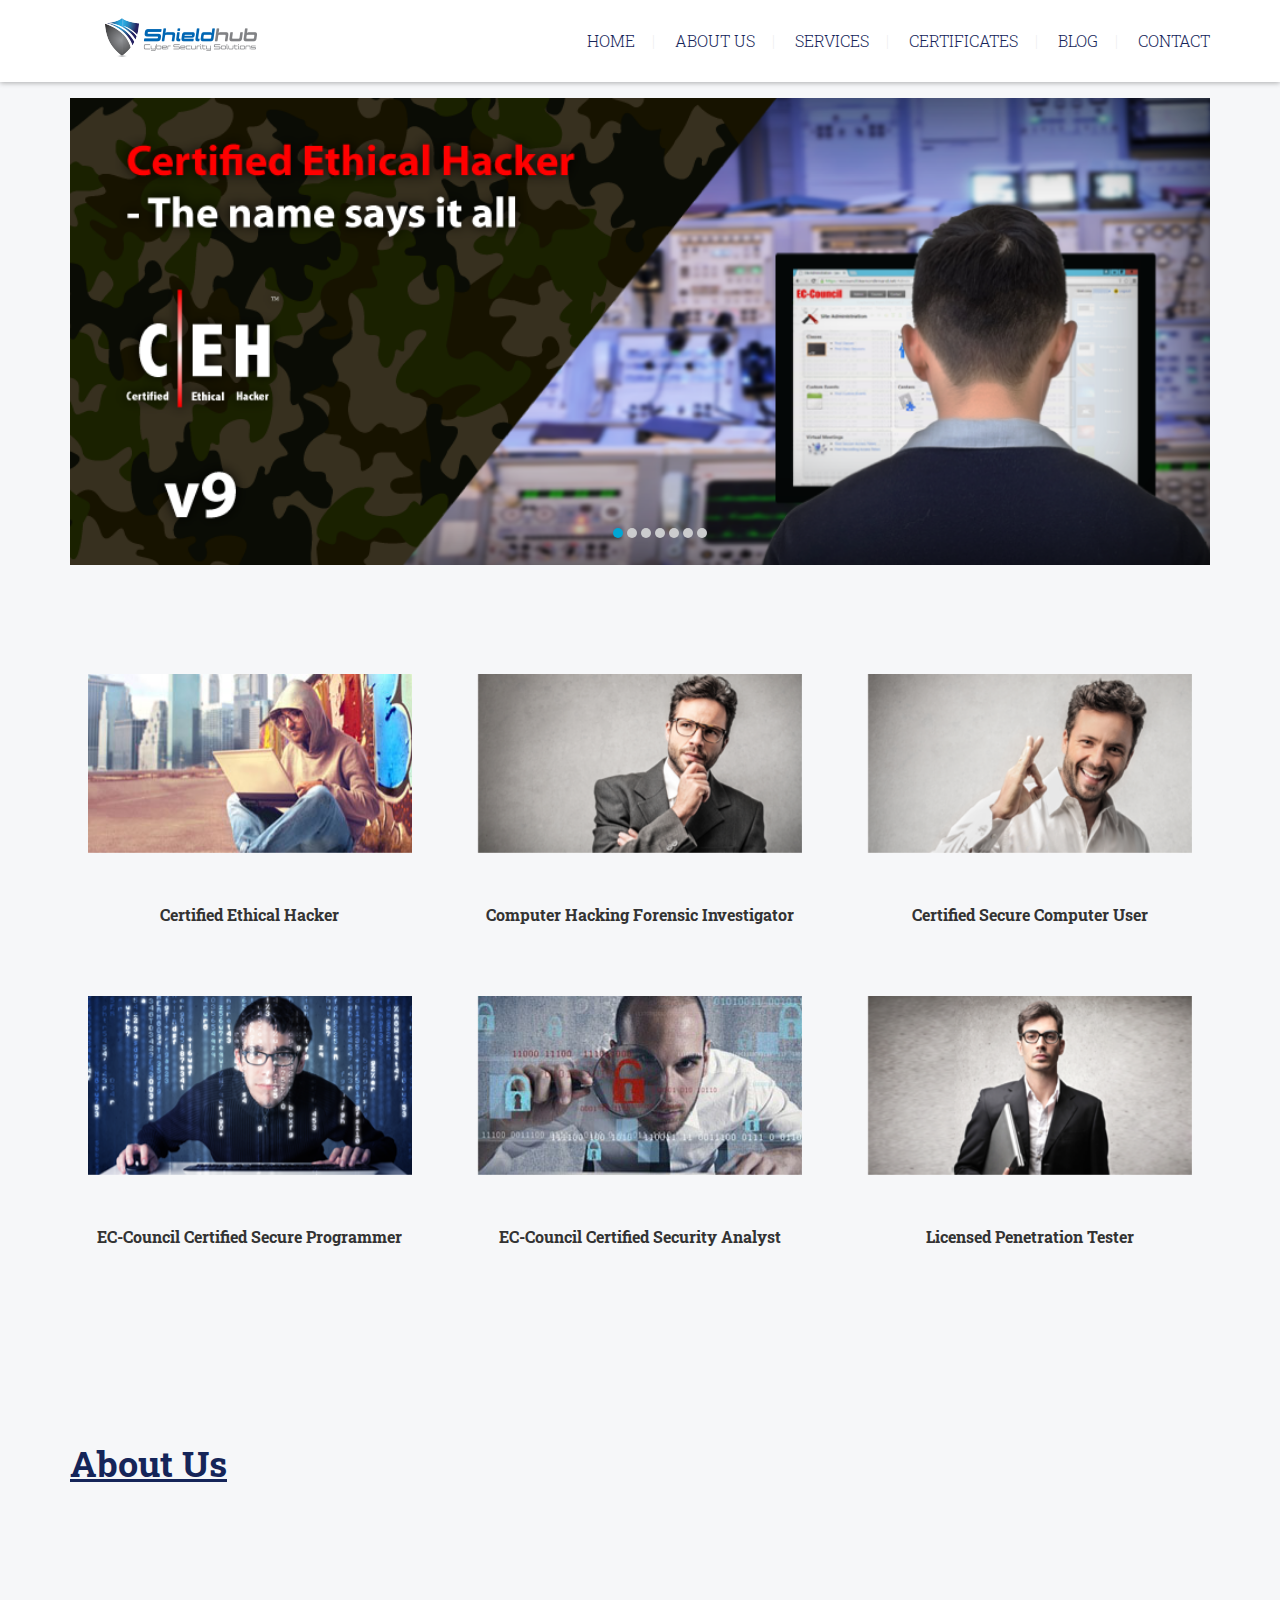
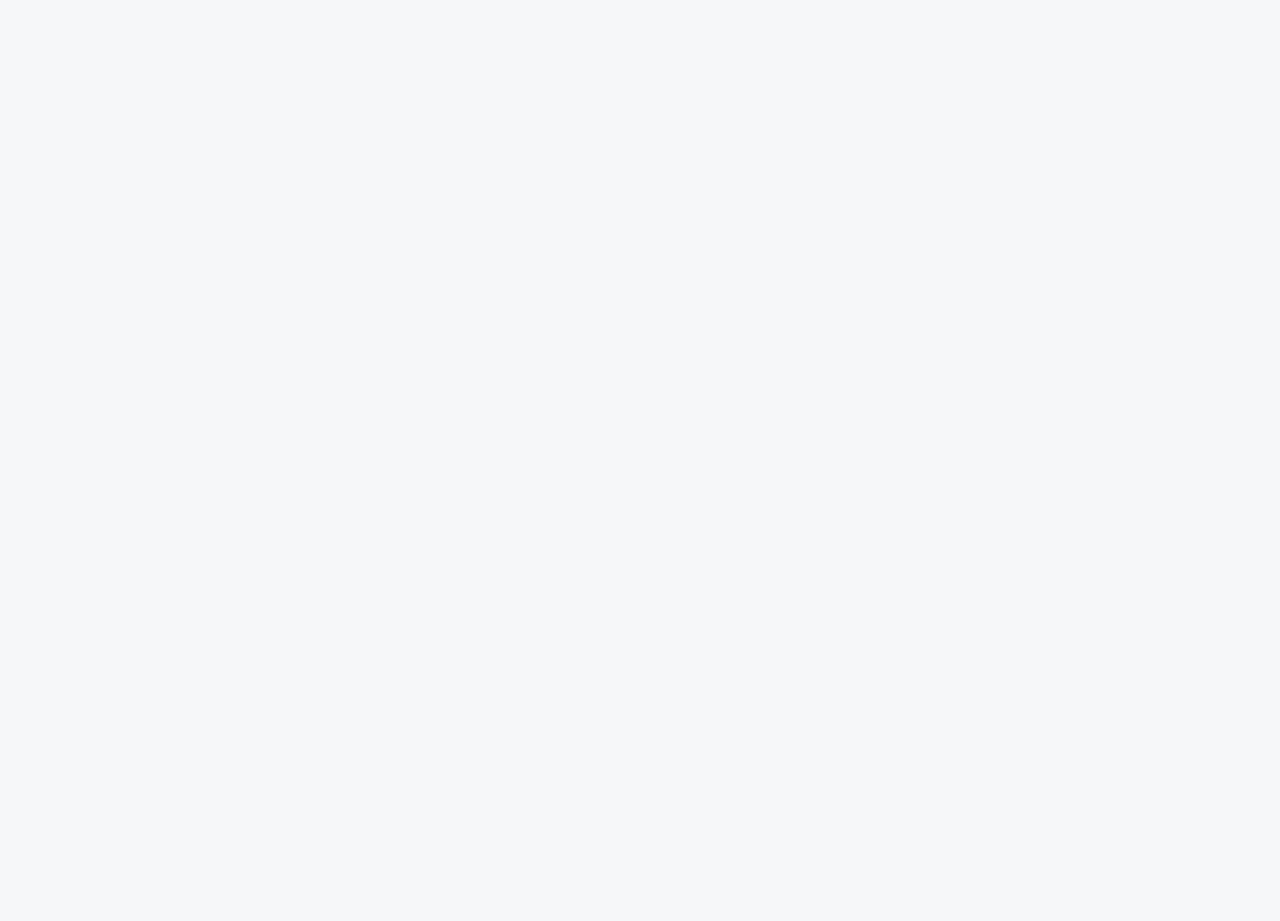
<file: index.html>
<!DOCTYPE html>
<html lang="en">
	<head>
		<meta charset="UTF-8">
		<meta http-equiv="X-UA-Compatible" content="IE=edge">
		<meta name="viewport" content="width=device-width, initial-scale=1.0,maximum-scale=1">
		<meta name="google-site-verification" content="HTcbsdi6LRR8UkG9bWsMdHlYXpDhfba-vQ1OBqEHxAA" />
		<title>SHIELDHUB</title>
		<!-- Loading third party fonts -->
		<link href="http://fonts.googleapis.com/css?family=Roboto+Slab:300,400,700" rel="stylesheet" type="text/css">
		<link href="fonts/font-awesome.min.css" rel="stylesheet" type="text/css">
		<!-- Loading main css file -->
		<link rel="stylesheet" href="css/animate.css">
		<link rel="stylesheet" href="style.css">
		<link rel="shortcut icon" type="image/x-icon" href="images/favicon.ico">
 		<!--[if lt IE 9]>
		<script src="js/ie-support/html5.js"></script>
		<script src="js/ie-support/respond.js"></script>
		<![endif]-->
		<script>
  (function(i,s,o,g,r,a,m){i['GoogleAnalyticsObject']=r;i[r]=i[r]||function(){
  (i[r].q=i[r].q||[]).push(arguments)},i[r].l=1*new Date();a=s.createElement(o),
  m=s.getElementsByTagName(o)[0];a.async=1;a.src=g;m.parentNode.insertBefore(a,m)
  })(window,document,'script','https://www.google-analytics.com/analytics.js','ga');

  ga('create', 'UA-76873738-1', 'auto');
  ga('send', 'pageview');

</script>

	</head>

	<body>
		
		<div id="site-content">
			
			<header class="site-header">
				

				<div class="bottom-header fixed-nav-bar">
					<div class="container">

						<a href="index.html" class="branding pull-left">
							<img src="images/logo shield.png" alt="Site title" class="logo-icon">
							
						</a> <!-- #branding -->
						
						<nav class="main-navigation pull-right">
							
							<button type="button" class="menu-toggle"><i class="fa fa-bars"></i></button>
							<ul class="menu">
								<li class="menu-item"><a href="index.html">HOME</a></li>
								<li class="menu-item"><a href="#about">ABOUT US</a></li>
								<li class="menu-item"><a href="#">SERVICES</a></li>
								<li class="menu-item"><a href="#">CERTIFICATES</a></li>
								<li class="menu-item"><a href="#">BLOG</a></li>
								<li class="menu-item"><a href="contact.html">CONTACT</a></li>
							</ul>

						</nav> <!-- .main-navigation -->	
					</div> <!-- .container -->
				</div> <!-- .bottom-header -->
			</header> <!-- .site-header -->

			<main class="content">
				<div class="slider">
					<ul class="slides">
						<li>
							<div class="container">
								<img src="images\1.png" alt="">
								
							</div>
						</li>
						<li>
							<div class="container">
								<img src="images\2.png" alt="">
								
							</div>
						</li>
						<li>
							<div class="container">
								<img src="images\3.png" alt="">
								
							</div>
						</li>
						<li>
							<div class="container">
								<img src="images\4.png" alt="">
								
							</div>
						</li>
						<li>
							<div class="container">
								<img src="images\5.png" alt="">
								
							</div>
						</li>
						<li>
							<div class="container">
								<img src="images\6.png" alt="">
								
							</div>
						</li>
						<li>
							<div class="container">
								<img src="images\7.png" alt="">
								
							</div>
						</li>
					</ul> <!-- .slides -->
				</div> <!-- .slider -->
				
				<div class="row">
					 <div class="col-sm-6 col-md-2">
  
    </div>

 <div class="fullwidth-block team-section" data-bg-color="#f6f7f9">
						<div class="container">
							<div class="row" align="center">
							
								<div class="col-md-4 col-sm-12 col-xs-12">
								 <div id="f1_container">
                                  <div id="f1_card" class="shadow">
                                   <div class="front face">
                                   	<div class="erb-image-wrapper">
                                     <a href="ceh.html" > <img src="dummy/1.jpg"/></a>
                                  </div>
                                   </div>

                                    <div class="back face center">
                                    	<div class="erb-image-wrapper">
                                   <a href="ceh.html" > <img src="dummy\ceh.png"></p></a>
                                         </div>
                                    </div>
                                   

                                  </div>

                                 </div>
                                  <p style="font-size: 23px; padding-top: 50%; padding-left: 15px;"><strong style="color: #333333;"><div class="justif1">Certified Ethical Hacker<br>
                        </strong></p></div>

								</div>

								<div class="col-md-4 col-sm-12 col-xs-12">
									<div id="f1_container">
                                  <div id="f1_card" class="shadow">
                                   <div class="front face">
                                   	<div class="erb-image-wrapper">
                                      <a href="chfi.html" > <img src="dummy/3.png"/></a>
                                  </div>
                                   </div>
                                    <div class="back face center">
                                    	<div class="erb-image-wrapper">
                                     <a href="chfi.html" > <img src="dummy/chfi.png"/></a>
                                 </div>
                                    </div>
                                  </div>
                                  
                                 </div>
									 <p style="font-size: 23px; padding-top: 50%; padding-left: 15px;"><strong style="color: #333333;"><div class="justif1">Computer Hacking
Forensic Investigator<br>
                        </strong></p></div>
								</div>
								<div class="col-md-4 col-sm-12 col-xs-12">
									<div id="f1_container">
                                  <div id="f1_card" class="shadow">
                                   <div class="front face">
                                   <div class="erb-image-wrapper">
                                      <a href="cscu.html" >   <img src="dummy/5.png"/></a>
                                  </div>
                                   </div>
                                    <div class="back face center">
                                    	<div class="erb-image-wrapper">
                                     <a href="cscu.html" > <img src="dummy/cscu.png"/></a>
                                 </div>
                                    </div>
                                  </div>
                                 </div>
                                  <p style="font-size: 23px; padding-top: 50%; padding-left: 15px;"><strong style="color: #333333;"><div class="justif1">Certified Secure
Computer User<br>
                       </strong></p></div>
									
								</div>

								
							</div>
							<div class="row2" align="center">
							
							<div class="col-md-4 col-sm-12 col-xs-12">
								 <div id="f1_container">
                                  <div id="f1_card" class="shadow">
                                   <div class="front face">
                                   	<div class="erb-image-wrapper">
                                      <a href="ecsp.html" > <img src="dummy/7.png"/></a>
                                  </div>
                                   </div>
                                    <div class="back face center">
                                    	<div class="erb-image-wrapper">
                                      <a href="ecsp.html" > <img src="dummy/ecsp.png"/></a>
                                  </div>
                                    </div>
                                  </div>
                                 </div>
                                  <p style="font-size: 23px; padding-top: 50%; padding-left: 15px;"><strong style="color: #333333;"><div class="justif1">EC-Council Certified
Secure Programmer<br>
                        </strong></p></div>
								</div>
							<div class="col-md-4 col-sm-12 col-xs-12">
									<div id="f1_container">
                                  <div id="f1_card" class="shadow">
                                   <div class="front face">
                                   	<div class="erb-image-wrapper">
                                        <a href="ecsa.html" ><img src="dummy/9.jpg"/></a>
                                  </div>
                                   </div>
                                    <div class="back face center">
                                    	<div class="erb-image-wrapper">
                                        <a href="ecsa.html" > <img src="dummy/ecsa.png"/></a>
                                    </div>
                                    </div>
                                  </div>
                                 </div>
                                  <p style="font-size: 23px; padding-top: 50%; padding-left: 15px;"><strong style="color: #333333;"><div class="justif1">EC-Council Certified
Security Analyst<br>
                        </strong></p></div>
									
								</div>
								<div class="col-md-4 col-sm-12 col-xs-12">
									<div id="f1_container">
                                  <div id="f1_card" class="shadow">
                                   <div class="front face">
                                   	<div class="erb-image-wrapper">
                                     <a href="lpt.html" > <img src="dummy/11.png"/></a>
                                  </div>
                                   </div>
                                    <div class="back face center">
                                    	<div class="erb-image-wrapper">
                                     <a href="lpt.html" > <img src="dummy/lpt.png"/></a>
                                 </div>
                                    </div>
                                  </div>
                                 </div>
                                  <p style="font-size: 23px; padding-top: 50%; padding-left: 15px;"><strong style="color: #333333;"><div class="justif1">Licensed Penetration
Tester<br>
                        </strong></p></div>
									
								</div>

								
							</div>

							
						</div>
					</div> <!-- .team-section --> 
      </div>
    </div>
  </div>
</div>
<section id="about">

				<div class="fullwidth-block about-section">

					<div class="container">
<h2><u>About Us</u></h2>
						<div class="row">
                             <div class="col-md-4-sm-6 wow fadeInUp">
                             	<div class="container">
                             		<div class="erb-image-wrapper"><p>
                             	<img src="dummy\logo large.png"></p>
                             </div>
                             </div>

                             </div>
							<div class="col-md-12 wow fadeInUp">
								<div class="justif">
								<p >
Shieldhub is an organization with its core focus in the field of Cyber Security.  The company aims at delivering industry standard cyber security training solutions for corporates, academics and anyone who is keen about cyber security. The training sessions are handled by instructors with years of corporate experience. Our trainings enable candidates to evolve themselves into competent cyber security professionals which will aid them to find their dream job in the field of vulnerability assessment, penetration testing and security auditing. These trainings are also targeted at transforming working professionals, who wants to switch their career to cyber security. Shieldhub is an Accredited Training Center (ATC) of EC-Council which is a pioneer in providing vendor neutral international cyber security certifications. We provide all major EC-Council certifications like CEH, CHFI, ECSA, LPT etc.</p><p>
 
Cyber Security is one of the burgeoning disciplines of the decade. The globe is being flooded with cyber-attacks and the organizations are finding it difficult to guard their IT assets. The field demands a number of competent cyber security professionals. We invite you to be one among them. Join our trainings and be a cyber-warrior.</p>
</div>
							</div>

						

						</div> <!-- .row -->

					</div> <!-- .container -->
				</div> <!-- .fullwidth-block -->
				</section>
			</main> <!-- .content -->

			<footer class="site-footer wow fadeInUp">
				<div class="container">

					<div class="row2">
						<div class="col-md-6">
							
							<div class=" branding">
								<img src="images/logo shield.png" alt="Site title" class="logo-icon">
								
							</div> <!-- .branding -->

							<p class="copy">Copyright 2016 ShieldHub. designed by Cybroid Technologies. All rights reserved</p>
						</div>
						
						<div class="col-md-6 align-right">
						
							<nav class="footer-navigation">
								<a href="#">Home</a>
								<a href="#">About us</a>
								<a href="#">Services</a>
								<a href="#">Certificates</a>
								<a href="#">Blog</a>
								<a href="contact.html">Contact</a>
							</nav> <!-- .footer-navigation -->
						
							<div class="social-links">
								<a href="#" class="facebook"><i class="fa fa-facebook"></i></a>
								<a href="#" class="twitter"><i class="fa fa-twitter"></i></a>
								<a href="#" class="google-plus"><i class="fa fa-google-plus"></i></a>
								<a href="#" class="pinterest"><i class="fa fa-pinterest"></i></a>
							</div> <!-- .social-links -->
						
						</div>
					</div>

				</div>
			</footer> <!-- .site-footer -->

		</div> <!-- #site-content -->

		<script src="js/jquery-1.11.1.min.js"></script>
		
		<script src="js/plugins.js"></script>
		<script src="js/app.js"></script>
		
	</body>

</html>
</file>
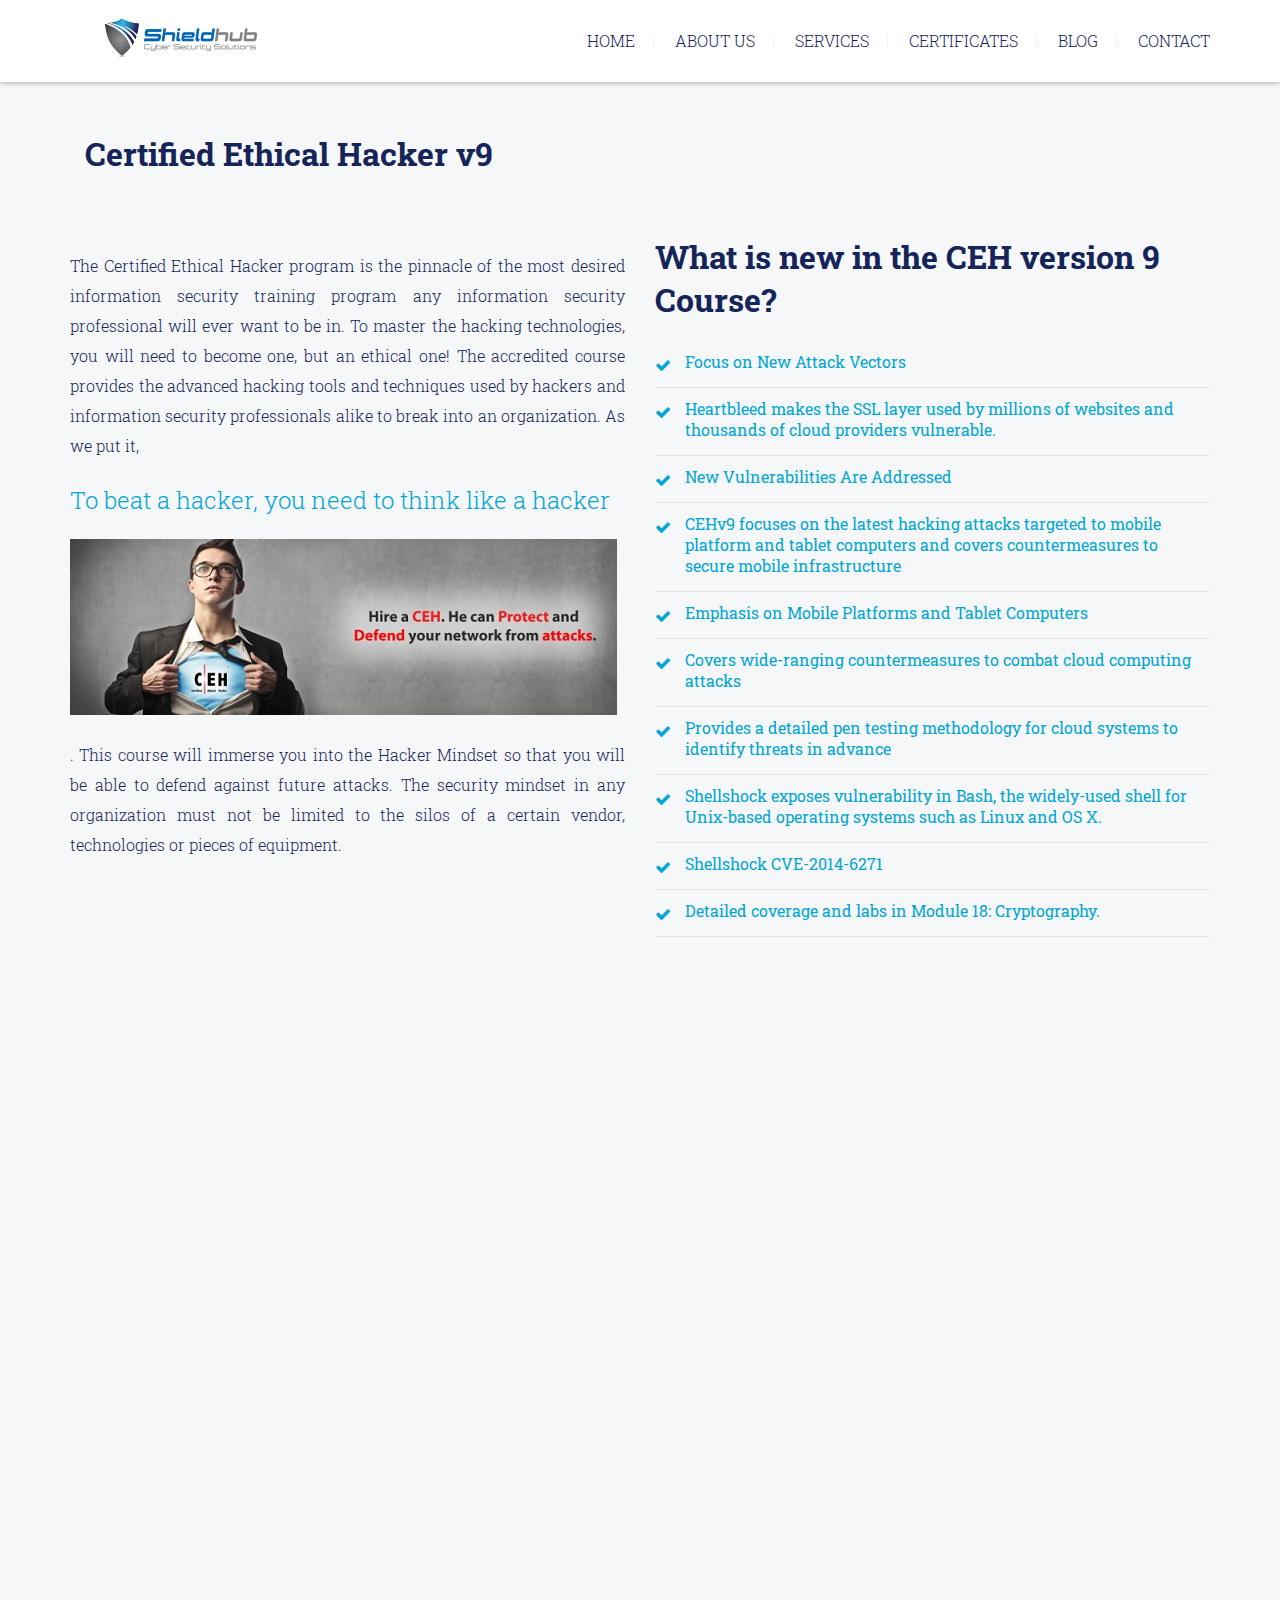
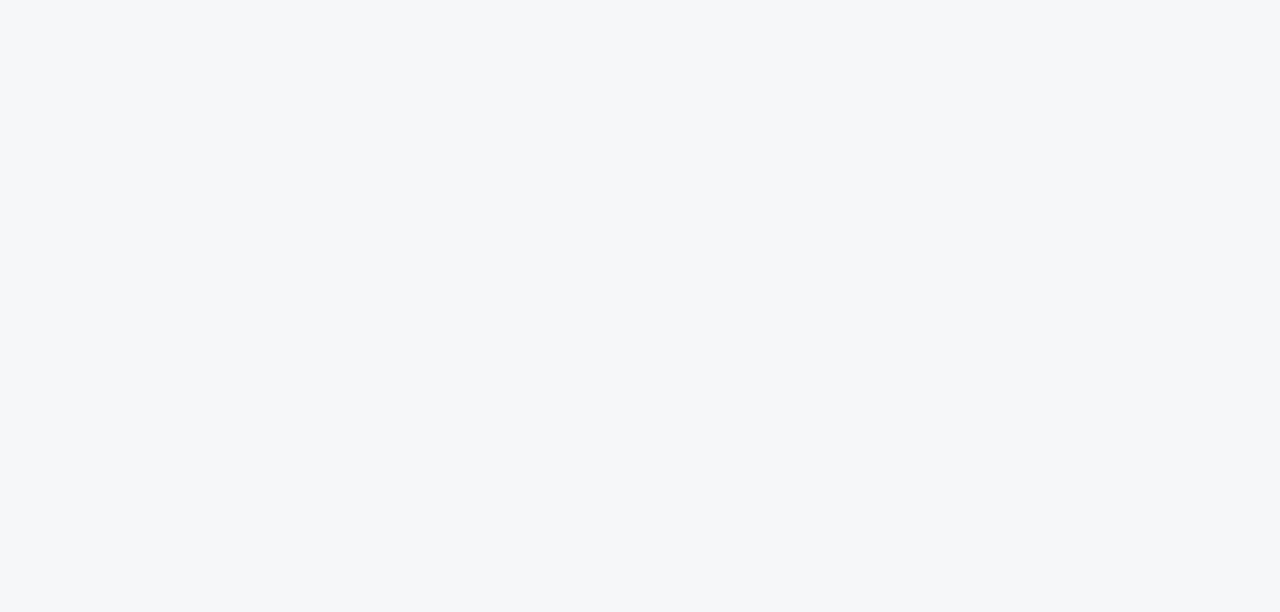
<file: ceh.html>
<!DOCTYPE html>
<html lang="en">
	<head>
		<meta charset="UTF-8">
		<meta http-equiv="X-UA-Compatible" content="IE=edge">
		<meta name="viewport" content="width=device-width, initial-scale=1.0,maximum-scale=1">
		
		<title>About</title>
		<!-- Loading third party fonts -->
		<link href="http://fonts.googleapis.com/css?family=Roboto+Slab:300,400,700" rel="stylesheet" type="text/css">
		<link href="fonts/font-awesome.min.css" rel="stylesheet" type="text/css">
		<!-- Loading main css file -->
		<link rel="stylesheet" href="css/animate.css">
		<link rel="stylesheet" href="style.css">
		<link rel="shortcut icon" type="image/x-icon" href="images/favicon.ico">
		<!--[if lt IE 9]>
		<script src="js/ie-support/html5.js"></script>
		<script src="js/ie-support/respond.js"></script>
		<![endif]-->
	<script>
  (function(i,s,o,g,r,a,m){i['GoogleAnalyticsObject']=r;i[r]=i[r]||function(){
  (i[r].q=i[r].q||[]).push(arguments)},i[r].l=1*new Date();a=s.createElement(o),
  m=s.getElementsByTagName(o)[0];a.async=1;a.src=g;m.parentNode.insertBefore(a,m)
  })(window,document,'script','https://www.google-analytics.com/analytics.js','ga');

  ga('create', 'UA-76873738-1', 'auto');
  ga('send', 'pageview');

</script>
	</head>

	<body>
		
		<div id="site-content">
			
			<header class="site-header">
				

				<div class="bottom-header">
					<div class="container">
						<a href="index.html" class="branding pull-left">
							<img src="images/logo shield.png" alt="Site title" class="logo-icon">
						</a> <!-- #branding -->
						
						<nav class="main-navigation pull-right">
							<button type="button" class="menu-toggle"><i class="fa fa-bars"></i></button>
							<ul class="menu">
								<li class="menu-item"><a href="index.html">HOME</a></li>
								<li class="menu-item"><a href="#about">ABOUT US</a></li>
								<li class="menu-item"><a href="#">SERVICES</a></li>
								<li class="menu-item"><a href="#">CERTIFICATES</a></li>
								<li class="menu-item"><a href="#">BLOG</a></li>
								<li class="menu-item"><a href="contact.html">CONTACT</a></li>
							</ul>
						</nav> <!-- .main-navigation -->
					</div> <!-- .container -->
				</div> <!-- .bottom-header -->
			</header> <!-- .site-header -->

			<main class="content">
				
					
				

				<div class="page-content">
					
					
					<div class="fullwidth-block">
						<div class="container">
							<div class="container">
					<h1>Certified Ethical Hacker v9</h1>
					</div>
							
					</div>
					
					
					

					<div class="fullwidth-block">
						<div class="container">
							<div class="row">
								<div class="col-md-6 wow fadeInUp">
									
									
									<div class="justif">
 									<p>
The Certified Ethical Hacker program is the pinnacle of the most desired information security training program any information security professional will ever want to be in. To master the hacking technologies, you will need to become one, but an ethical one! The accredited course provides the advanced hacking tools and techniques used by hackers and information security professionals alike to break into an organization. As we put it, </p><p class="leading">To beat a hacker, you need to think like a hacker</p><img src="images\ceh-banner.jpg"><p>
. This course will immerse you into the Hacker Mindset so that you will be able to defend against future attacks. The security mindset in any organization must not be limited to the silos of a certain vendor, technologies or pieces of equipment. </p>
									</div>

								</div>
								
								<div class="col-md-6">
									<h1 class="wow fadeInRight">
What is new in the CEH version 9 Course?
</h1>

									<ul class="list-check">
										<li class="wow fadeInRight">
											<i class="fa fa-check"></i>
											<h3>Focus on New Attack Vectors








</h3>
											
										</li>
										<li class="wow fadeInRight">
											<i class="fa fa-check"></i>
											<h3>Heartbleed makes the SSL layer used by millions of websites and thousands of cloud providers vulnerable.

</h3>
										
										</li>
										<li class="wow fadeInRight">
											<i class="fa fa-check"></i>
											<h3>New Vulnerabilities Are Addressed
</h3>
										
										</li>
										<li class="wow fadeInRight">
											<i class="fa fa-check"></i>
											<h3>CEHv9 focuses on the latest hacking attacks targeted to mobile platform and tablet computers and covers countermeasures to secure mobile infrastructure



</h3>
										
										</li>
										<li class="wow fadeInRight">
											<i class="fa fa-check"></i>
											<h3>Emphasis on Mobile Platforms and Tablet Computers

</h3>
										
										</li>
										<li class="wow fadeInRight">
											<i class="fa fa-check"></i>
											<h3>Covers wide-ranging countermeasures to combat cloud computing attacks

</h3>
										
										</li>
										<li class="wow fadeInRight">
											<i class="fa fa-check"></i>
											<h3>Provides a detailed pen testing methodology for cloud systems to identify threats in advance


</h3>
										
										</li>
										<li class="wow fadeInRight">
											<i class="fa fa-check"></i>
											<h3>Shellshock exposes vulnerability in Bash, the widely-used shell for Unix-based operating systems such as Linux and OS X.
</h3>
										
										</li>
										<li class="wow fadeInRight">
											<i class="fa fa-check"></i>
											<h3>Shellshock CVE-2014-6271

</h3>
										
										</li>
										<li class="wow fadeInRight">
											<i class="fa fa-check"></i>
											<h3>Detailed coverage and labs in Module 18: Cryptography.</h3>
										
										</li>
										<li class="wow fadeInRight">
											<i class="fa fa-check"></i>
											<h3>Heartbleed CVE-2014-0160</h3>
										
										</li>
										<li class="wow fadeInRight">
											<i class="fa fa-check"></i>
											<h3>Labs on Hacking Mobile Platforms and Cloud Computing</h3>
										
										</li>
										<li class="wow fadeInRight">
											<i class="fa fa-check"></i>
											<h3>Courseware covers Information Security Controls and Information Security Laws and Standards
</h3>
										
										</li>
										<li class="wow fadeInRight">
											<i class="fa fa-check"></i>
											<h3>Coverage of latest Trojan, Virus, Backdoors</h3>
										
										</li>
										<li class="wow fadeInRight">
											<i class="fa fa-check"></i>
											<h3>Courseware covers latest mobile hacking tools in all the modules

</h3>
										
										</li>
										<li class="wow fadeInRight">
											<i class="fa fa-check"></i>
											<h3>CEHv9 focuses on performing hacking (Foot printing, scanning, enumeration, system hacking, sniffing, DDoS attack, etc.) using mobile phones</h3>
										
										</li>
										<li class="wow fadeInRight">
											<i class="fa fa-check"></i>
											<h3>POODLE lets attackers decrypt SSLv3 connections and hijack the cookie session that identifies you to a service, allowing them to control your account without needing your password.</h3>
										
										</li>
										<li class="wow fadeInRight">
											<i class="fa fa-check"></i>
											<h3>Poodle CVE-2014-3566</h3>
										
										</li>
										<li class="wow fadeInRight">
											<i class="fa fa-check"></i>
											<h3>More than 1500 new/updated tools</h3>
										
										</li>
										<li class="wow fadeInRight">
											<i class="fa fa-check"></i>
											<h3>CEHv9 program focuses on addressing security issues to the latest operating systems like Windows 8.1
</h3>
										
										</li>
										<li class="wow fadeInRight">
											<i class="fa fa-check"></i>
											<h3>It also focuses on addressing the existing threats to operating environments dominated by Windows 7, Windows 8, and other operating systems (backward compatibility)</h3>
										
										</li>
										<li class="wow fadeInRight">
											<i class="fa fa-check"></i>
											<h3>Emphasis on Cloud Computing Technology</h3>
										
										</li>
										<li class="wow fadeInRight">
											<i class="fa fa-check"></i>
											<h3>Case study in Module 18: Cryptography</h3>
											
										</li>
										<li class="wow fadeInRight">
											<i class="fa fa-check"></i>
											<h3>Hacking Using Mobile Phones</h3>
											
										</li>

									</ul>
								</div>
							</div>
						</div>
					</div>
					
				</div> <!-- .inner-content -->
			</main> <!-- .content -->

			<footer class="site-footer wow fadeInUp">
				<div class="container">

					<div class="row">
						<div class="col-md-6">
							
							<div class=" branding">
								<img src="images/logo shield.png" alt="Site title" class="logo-icon">
								
							</div> <!-- .branding -->

							<p class="copy">Copyright 2016 ShieldHub. designed by Cybroid Technologies. All rights reserved</p>
						</div>
						
						<div class="col-md-6 align-right">
						
							<nav class="footer-navigation">
								<a href="#">Home</a>
								<a href="#">About us</a>
								<a href="#">Services</a>
								<a href="#">Certificates</a>
								<a href="#">Blog</a>
								<a href="contact.html">Contact</a>
							</nav> <!-- .footer-navigation -->
						
							<div class="social-links">
								<a href="#" class="facebook"><i class="fa fa-facebook"></i></a>
								<a href="#" class="twitter"><i class="fa fa-twitter"></i></a>
								<a href="#" class="google-plus"><i class="fa fa-google-plus"></i></a>
								<a href="#" class="pinterest"><i class="fa fa-pinterest"></i></a>
							</div> <!-- .social-links -->
						
						</div>
					</div>

				</div>
			</footer> <!-- .site-footer -->

		</div> <!-- #site-content -->

		<script src="js/jquery-1.11.1.min.js"></script>
		<script src="js/plugins.js"></script>
		<script src="js/app.js"></script>
		
	</body>

</html>
</file>
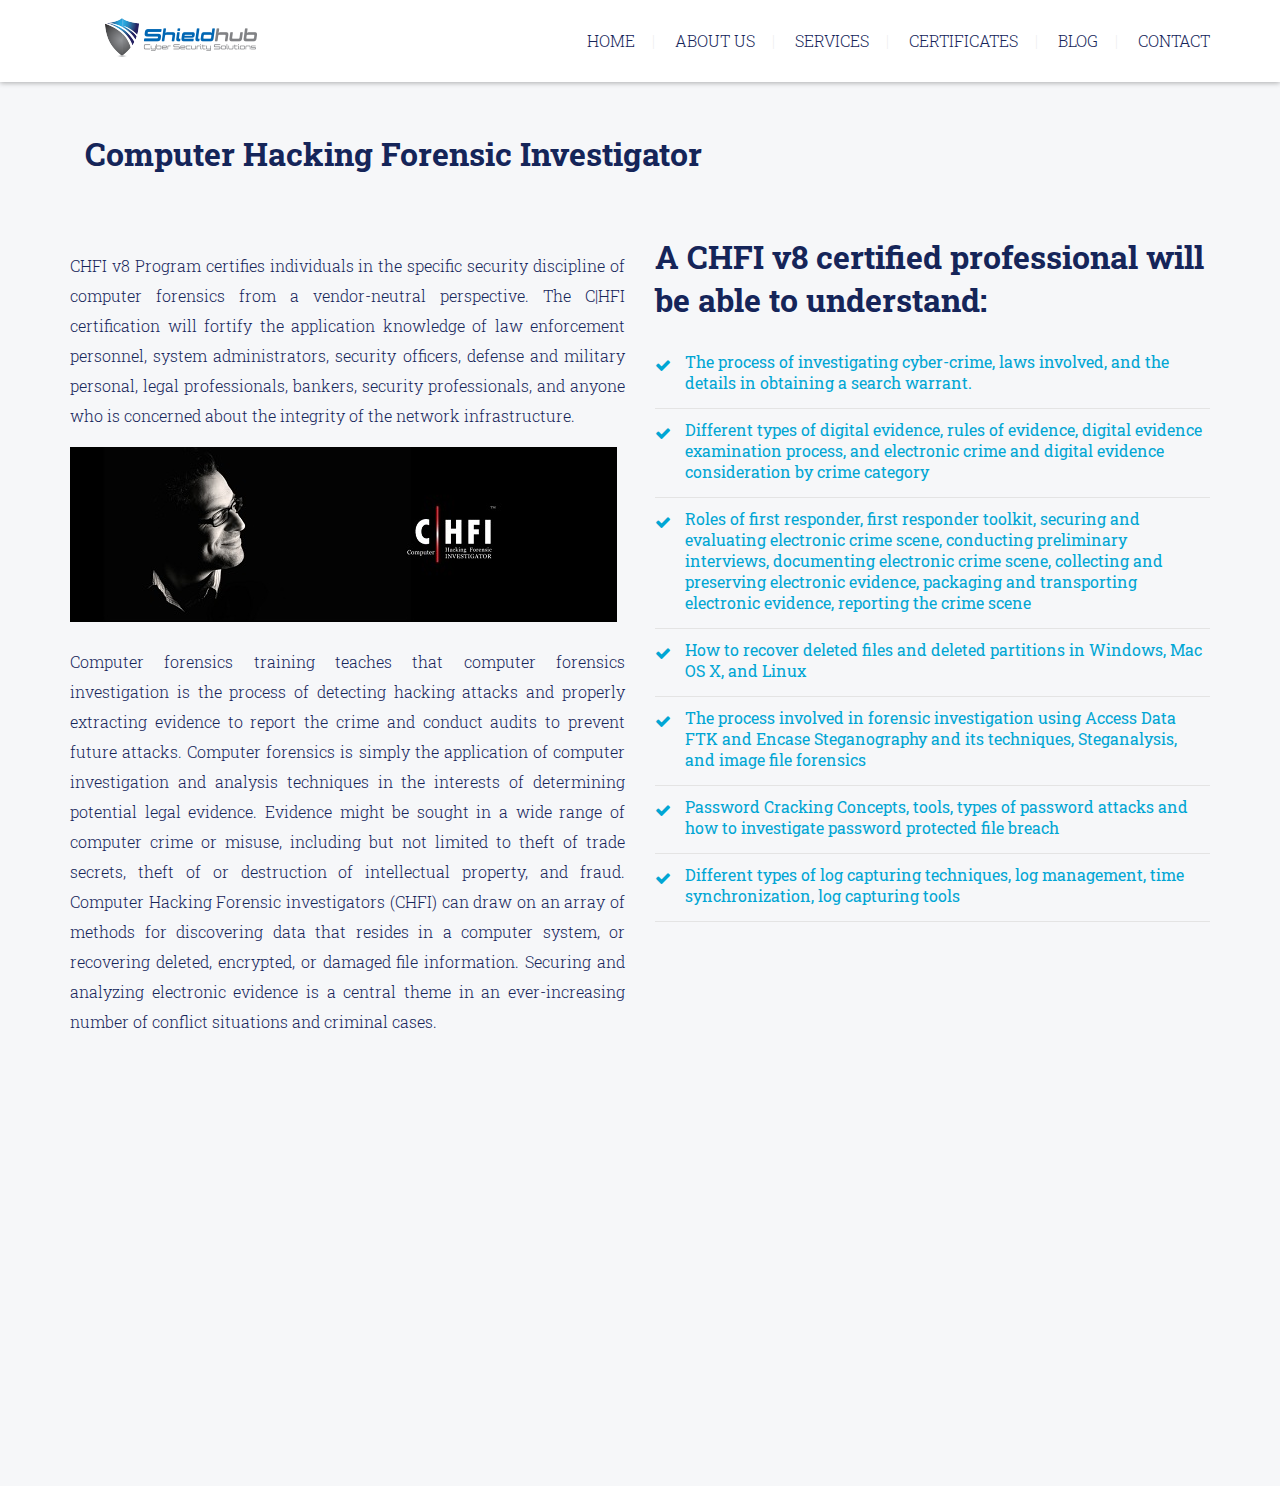
<file: chfi.html>
<!DOCTYPE html>
<html lang="en">
	<head>
		<meta charset="UTF-8">
		<meta http-equiv="X-UA-Compatible" content="IE=edge">
		<meta name="viewport" content="width=device-width, initial-scale=1.0,maximum-scale=1">
		
		<title>About</title>
		<!-- Loading third party fonts -->
		<link href="http://fonts.googleapis.com/css?family=Roboto+Slab:300,400,700" rel="stylesheet" type="text/css">
		<link href="fonts/font-awesome.min.css" rel="stylesheet" type="text/css">
		<!-- Loading main css file -->
		<link rel="stylesheet" href="css/animate.css">
		<link rel="stylesheet" href="style.css">
		<link rel="shortcut icon" type="image/x-icon" href="images/favicon.ico">
		<!--[if lt IE 9]>
		<script src="js/ie-support/html5.js"></script>
		<script src="js/ie-support/respond.js"></script>
		<![endif]-->
	<script>
  (function(i,s,o,g,r,a,m){i['GoogleAnalyticsObject']=r;i[r]=i[r]||function(){
  (i[r].q=i[r].q||[]).push(arguments)},i[r].l=1*new Date();a=s.createElement(o),
  m=s.getElementsByTagName(o)[0];a.async=1;a.src=g;m.parentNode.insertBefore(a,m)
  })(window,document,'script','https://www.google-analytics.com/analytics.js','ga');

  ga('create', 'UA-76873738-1', 'auto');
  ga('send', 'pageview');

</script>
	</head>

	<body>
		
		<div id="site-content">
			
			<header class="site-header">
				

				<div class="bottom-header">
					<div class="container">
						<a href="index.html" class="branding pull-left">
							<img src="images/logo shield.png" alt="Site title" class="logo-icon">
						</a> <!-- #branding -->
						
						<nav class="main-navigation pull-right">
							<button type="button" class="menu-toggle"><i class="fa fa-bars"></i></button>
							<ul class="menu">
								<li class="menu-item"><a href="index.html">HOME</a></li>
								<li class="menu-item"><a href="#about">ABOUT US</a></li>
								<li class="menu-item"><a href="#">SERVICES</a></li>
								<li class="menu-item"><a href="#">CERTIFICATES</a></li>
								<li class="menu-item"><a href="#">BLOG</a></li>
								<li class="menu-item"><a href="contact.html">CONTACT</a></li>
							</ul>
						</nav> <!-- .main-navigation -->
					</div> <!-- .container -->
				</div> <!-- .bottom-header -->
			</header> <!-- .site-header -->

			<main class="content">
				
					
				

				<div class="page-content">
					
					
					<div class="fullwidth-block">
						<div class="container">
							<div class="container">
					<h1>Computer Hacking Forensic Investigator</h1>
					</div>
							
					</div>
					
					
					

					<div class="fullwidth-block">
						<div class="container">
							<div class="row">
								<div class="col-md-6 wow fadeInUp">
									
									
									<div class="justif">
 									<p>
CHFI v8 Program certifies individuals in the specific security discipline of computer forensics from a vendor-neutral perspective. The C|HFI certification will fortify the application knowledge of law enforcement personnel, system administrators, security officers, defense and military personal, legal professionals, bankers, security professionals, and anyone who is concerned about the integrity of the network infrastructure. </p><img src="images\chfi-banner.jpg"><p>
Computer forensics training teaches that computer forensics investigation is the process of detecting hacking attacks and properly extracting evidence to report the crime and conduct audits to prevent future attacks. Computer forensics is simply the application of computer investigation and analysis techniques in the interests of determining potential legal evidence. Evidence might be sought in a wide range of computer crime or misuse, including but not limited to theft of trade secrets, theft of or destruction of intellectual property, and fraud. Computer Hacking Forensic investigators (CHFI) can draw on an array of methods for discovering data that resides in a computer system, or recovering deleted, encrypted, or damaged file information. Securing and analyzing electronic evidence is a central theme in an ever-increasing number of conflict situations and criminal cases.</p>

								</div>
								</div>
								
								<div class="col-md-6">
									<h1 class="wow fadeInRight">
A CHFI v8 certified professional will be able to understand:
</h1>

									<ul class="list-check">
										<li class="wow fadeInRight">
											<i class="fa fa-check"></i>
											<h3>The process of investigating cyber-crime, laws involved, and the details in obtaining a search warrant.








</h3>
											
										</li>
										<li class="wow fadeInRight">
											<i class="fa fa-check"></i>
											<h3>Different types of digital evidence, rules of evidence, digital evidence examination process, and electronic crime and digital evidence consideration by crime category

</h3>
										
										</li>
										<li class="wow fadeInRight">
											<i class="fa fa-check"></i>
											<h3>Roles of first responder, first responder toolkit, securing and evaluating electronic crime scene, conducting preliminary interviews, documenting electronic crime scene, collecting and preserving electronic evidence, packaging and transporting electronic evidence, reporting the crime scene
</h3>
										
										</li>
										<li class="wow fadeInRight">
											<i class="fa fa-check"></i>
											<h3>How to recover deleted files and deleted partitions in Windows, Mac OS X, and Linux



</h3>
										
										</li>
										<li class="wow fadeInRight">
											<i class="fa fa-check"></i>
											<h3>The process involved in forensic investigation using Access Data FTK and Encase Steganography and its techniques, Steganalysis, and image file forensics

</h3>
										
										</li>
										<li class="wow fadeInRight">
											<i class="fa fa-check"></i>
											<h3>Password Cracking Concepts, tools, types of password attacks and how to investigate password protected file breach

</h3>
										
										</li>
										<li class="wow fadeInRight">
											<i class="fa fa-check"></i>
											<h3>Different types of log capturing techniques, log management, time synchronization, log capturing tools


</h3>
										
										</li>
										<li class="wow fadeInRight">
											<i class="fa fa-check"></i>
											<h3>How to investigate logs, network traffic, wireless attacks, and web attacks
</h3>
										
										</li>
										<li class="wow fadeInRight">
											<i class="fa fa-check"></i>
											<h3>How to track e-mails and investigate e-mail crimes and many more.

</h3>
										
										

									</ul>
								</div>
							</div>
						</div>
					</div>
					
				</div> <!-- .inner-content -->
			</main> <!-- .content -->

			<footer class="site-footer wow fadeInUp">
				<div class="container">

					<div class="row">
						<div class="col-md-6">
							
							<div class=" branding">
								<img src="images/logo shield.png" alt="Site title" class="logo-icon">
								
							</div> <!-- .branding -->

							<p class="copy">Copyright 2016 ShieldHub. designed by Cybroid Technologies. All rights reserved</p>
						</div>
						
						<div class="col-md-6 align-right">
						
							<nav class="footer-navigation">
								<a href="#">Home</a>
								<a href="#">About us</a>
								<a href="#">Services</a>
								<a href="#">Certificates</a>
								<a href="#">Blog</a>
								<a href="contact.html">Contact</a>
							</nav> <!-- .footer-navigation -->
						
							<div class="social-links">
								<a href="#" class="facebook"><i class="fa fa-facebook"></i></a>
								<a href="#" class="twitter"><i class="fa fa-twitter"></i></a>
								<a href="#" class="google-plus"><i class="fa fa-google-plus"></i></a>
								<a href="#" class="pinterest"><i class="fa fa-pinterest"></i></a>
							</div> <!-- .social-links -->
						
						</div>
					</div>

				</div>
			</footer> <!-- .site-footer -->

		</div> <!-- #site-content -->

		<script src="js/jquery-1.11.1.min.js"></script>
		<script src="js/plugins.js"></script>
		<script src="js/app.js"></script>
		
	</body>

</html>
</file>
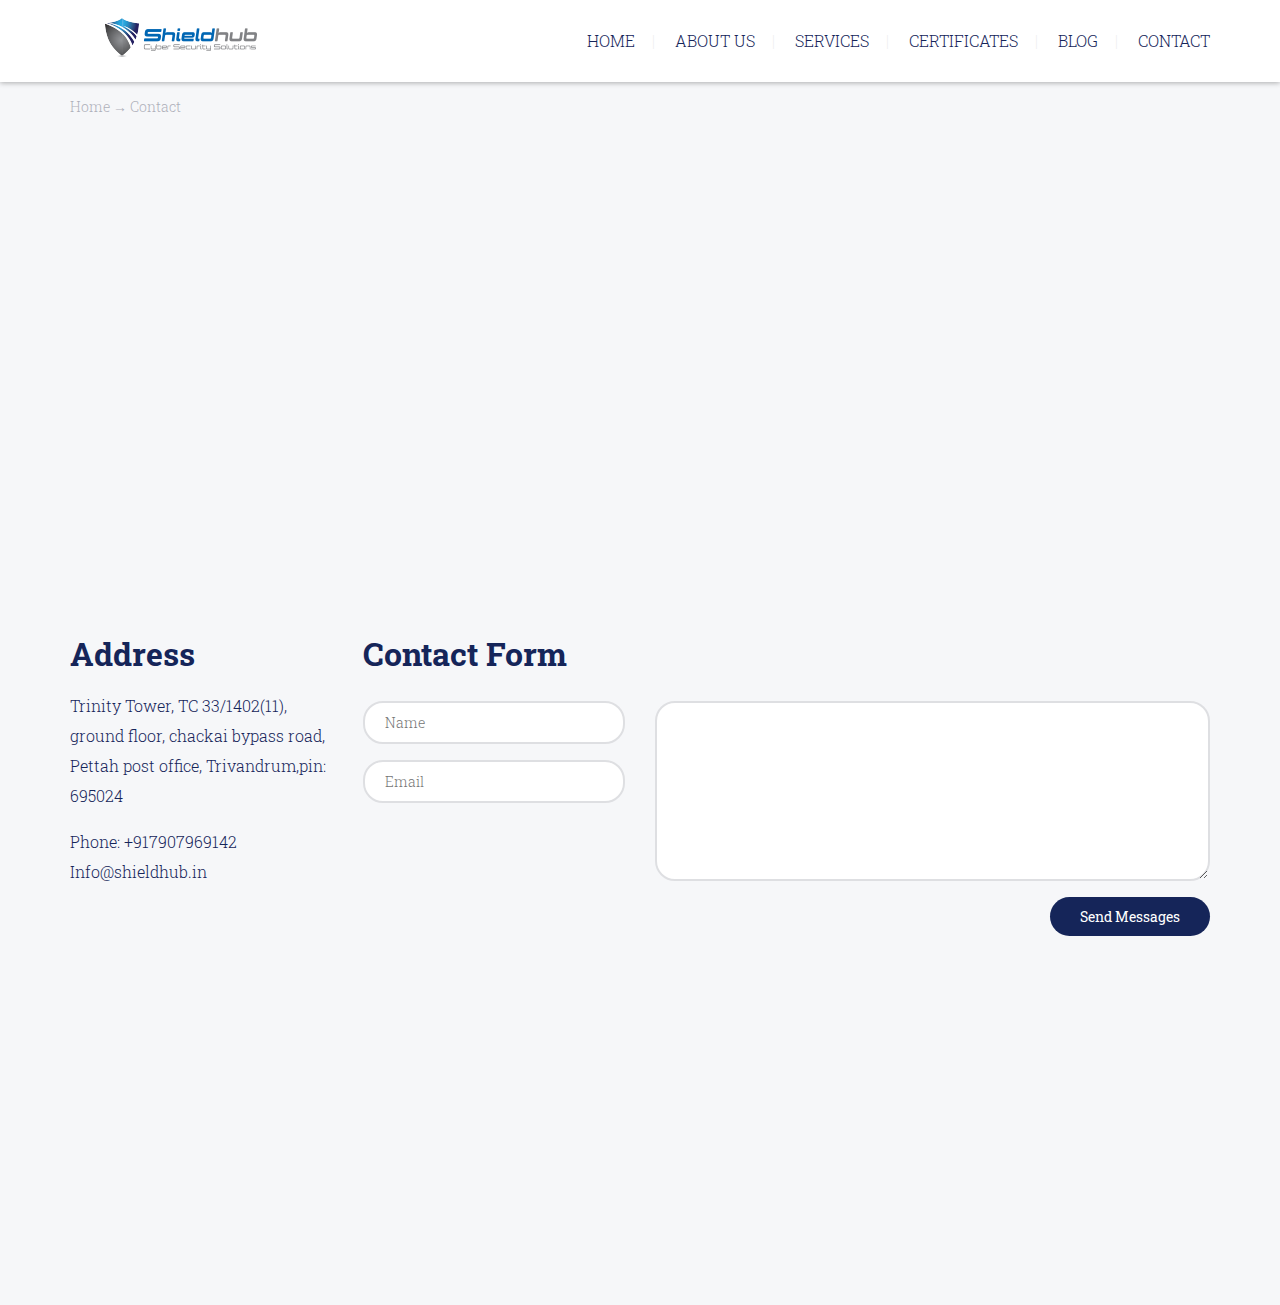
<file: contact.html>
<!DOCTYPE html>
<html lang="en">
	<head>
		<meta charset="UTF-8">
		<meta http-equiv="X-UA-Compatible" content="IE=edge">
		<meta name="viewport" content="width=device-width, initial-scale=1.0,maximum-scale=1">
		
		<title>SHIELDHUB</title>
		<!-- Loading third party fonts -->
		<link href="http://fonts.googleapis.com/css?family=Roboto+Slab:300,400,700" rel="stylesheet" type="text/css">
		<link href="fonts/font-awesome.min.css" rel="stylesheet" type="text/css">
		<!-- Loading main css file -->
		<link rel="stylesheet" href="css/animate.css">
		<link rel="stylesheet" href="style.css">
		<link rel="shortcut icon" type="image/x-icon" href="images/favicon.ico">
		<!--[if lt IE 9]>
		<script src="js/ie-support/html5.js"></script>
		<script src="js/ie-support/respond.js"></script>
		<![endif]-->
	<script>
  (function(i,s,o,g,r,a,m){i['GoogleAnalyticsObject']=r;i[r]=i[r]||function(){
  (i[r].q=i[r].q||[]).push(arguments)},i[r].l=1*new Date();a=s.createElement(o),
  m=s.getElementsByTagName(o)[0];a.async=1;a.src=g;m.parentNode.insertBefore(a,m)
  })(window,document,'script','https://www.google-analytics.com/analytics.js','ga');

  ga('create', 'UA-76873738-1', 'auto');
  ga('send', 'pageview');

</script>
	</head>

	<body>
		
		<div id="site-content">
			
				<header class="site-header">
				

				<div class="bottom-header">
					<div class="container">
						<a href="index.html" class="branding pull-left">
							<img src="images/logo shield.png" alt="Site title" class="logo-icon">
							
						</a> <!-- #branding -->
						
						<nav class="main-navigation pull-right">
							<button type="button" class="menu-toggle"><i class="fa fa-bars"></i></button>
							<ul class="menu">
								<li class="menu-item"><a href="index.html">HOME</a></li>
								<li class="menu-item"><a href="index.html#about">ABOUT US</a></li>
								<li class="menu-item"><a href="#">SERVICES</a></li>
								<li class="menu-item"><a href="#">CERTIFICATES</a></li>
								<li class="menu-item"><a href="#">BLOG</a></li>
								<li class="menu-item"><a href="contact.html">CONTACT</a></li>
							</ul>
						</nav> <!-- .main-navigation -->
					</div> <!-- .container -->
				</div> <!-- .bottom-header -->
			</header> <!-- .site-header -->

			<main class="content">
				<div class="breadcrumbs">
					<div class="container">
						<a href="index.html">Home</a> &rarr;
						<a href="#">Contact</a>
					</div>
				</div>

				<div class="page-content">
					
					
					<div class="fullwidth-block">
						<div class="container">
							<div class="map">
								<iframe src="https://www.google.com/maps/embed?pb=!1m18!1m12!1m3!1d986.5243218263864!2d76.9237818259858!3d8.48992132031267!2m3!1f0!2f0!3f0!3m2!1i1024!2i768!4f13.1!3m3!1m2!1s0x0%3A0x0!2zOMKwMjknMjMuNyJOIDc2wrA1NScyNy42IkU!5e0!3m2!1sen!2sin!4v1460989526884" width="600" height="450" frameborder="0" style="border:0" allowfullscreen></iframe>
							</div>
						</div>	
					</div>


					<div class="fullwidth-block">
						<div class="container">
							<div class="row">
								<div class="col-md-3">                                       	
									<h1 class="wow fadeInLeft">Address</h1>
									<address class="wow fadeInLeft">
										
										<p>  Trinity Tower, TC 33/1402(11),  ground floor, chackai bypass road,  Pettah post office, Trivandrum,pin: 695024</p>
										<p>Phone: +917907969142 <br>Info@shieldhub.in</p>
									</address>
								</div>
								<div class="col-md-9">
									<h1 class="wow fadeInRight">Contact Form</h1>
									<form action="sendemail.php">
										<div class="row">
											<div class="col-md-4">
												<p class="wow fadeInRight"> <input type="text" name="name" class="form-control" placeholder="Name" required></p>
												<p class="wow fadeInRight"><input type="email" name="email" class="form-control" placeholder="Email" required></p>
												
												
  

											</div>
											<div class="col-md-8">
												<p class="wow fadeInRight"><textarea name="subject" id=""></textarea></p>
												<input type="submit" class="button pull-right wow fadeInRight" value="Send Messages">
											</div>
										</div>
									</form>
								</div>
							</div>
						</div>
					</div>
					
					
				</div> <!-- .inner-content -->
			</main> <!-- .content -->

			<footer class="site-footer wow fadeInUp">
				<div class="container">

					<div class="row2">
						<div class="col-md-6">
							
							<div class=" branding">
								<img src="images/logo shield.png" alt="Site title" class="logo-icon">
								
							</div> <!-- .branding -->

							<p class="copy">Copyright 2016 ShieldHub. designed by Cybroid Technologies. All rights reserved</p>
						</div>
						
						<div class="col-md-6 align-right">
						
							<nav class="footer-navigation">
								<a href="index.html">Home</a>
								<a href="index.html#about">About us</a>
								<a href="#">Services</a>
								<a href="#">Certificates</a>
								<a href="#">Blog</a>
								<a href="contact.html">Contact</a>
							</nav> <!-- .footer-navigation -->
						
							<div class="social-links">
								<a href="#" class="facebook"><i class="fa fa-facebook"></i></a>
								<a href="#" class="twitter"><i class="fa fa-twitter"></i></a>
								<a href="#" class="google-plus"><i class="fa fa-google-plus"></i></a>
								<a href="#" class="pinterest"><i class="fa fa-pinterest"></i></a>
							</div> <!-- .social-links -->
						
						</div>
					</div>

				</div>
			</footer> <!-- .site-footer -->
		</div> <!-- #site-content -->

		<script src="js/jquery-1.11.1.min.js"></script>
		<script src="js/plugins.js"></script>
		<script src="js/app.js"></script>
		
	</body>

</html>
</file>
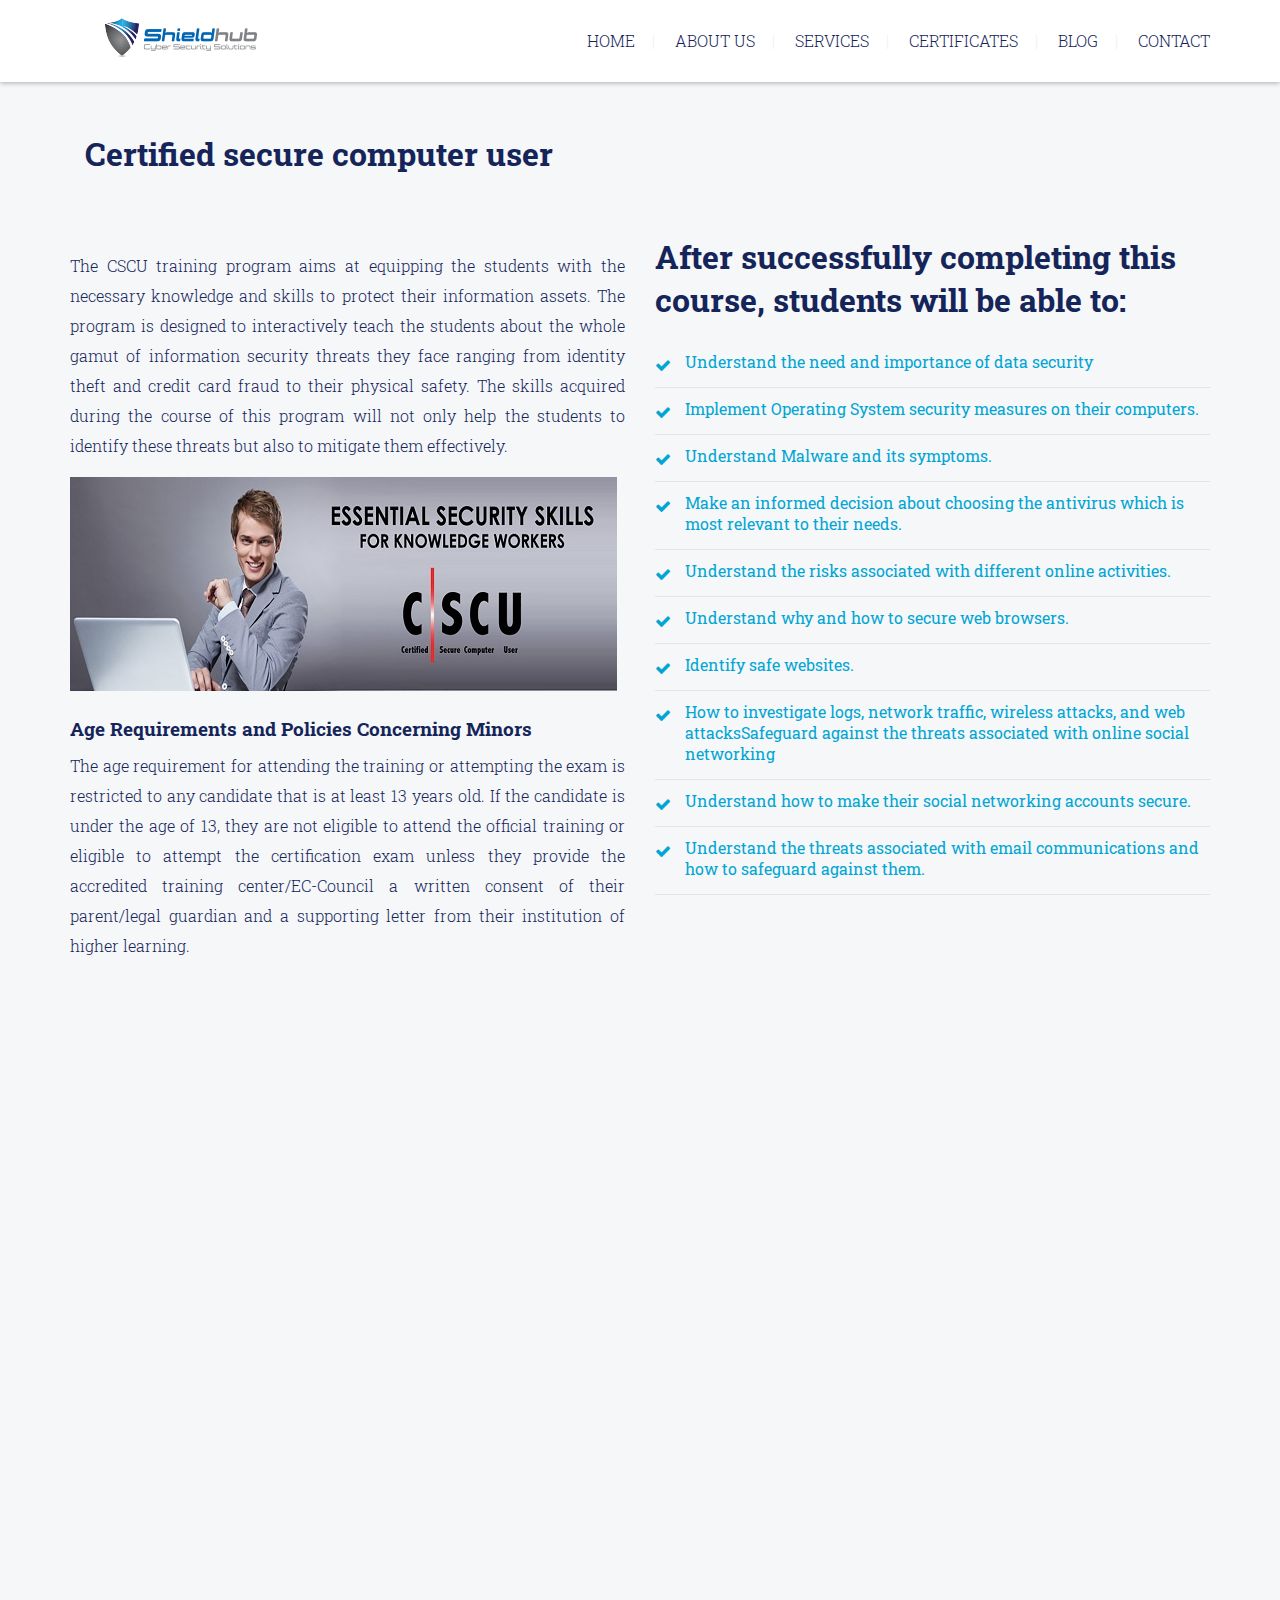
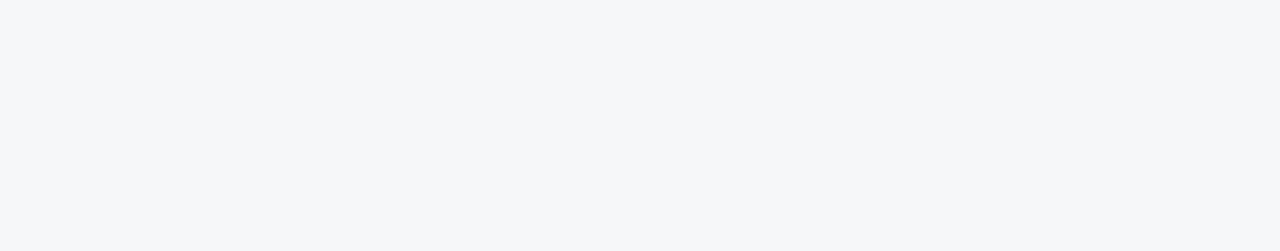
<file: cscu.html>
<!DOCTYPE html>
<html lang="en">
	<head>
		<meta charset="UTF-8">
		<meta http-equiv="X-UA-Compatible" content="IE=edge">
		<meta name="viewport" content="width=device-width, initial-scale=1.0,maximum-scale=1">
		
		<title>About</title>
		<!-- Loading third party fonts -->
		<link href="http://fonts.googleapis.com/css?family=Roboto+Slab:300,400,700" rel="stylesheet" type="text/css">
		<link href="fonts/font-awesome.min.css" rel="stylesheet" type="text/css">
		<!-- Loading main css file -->
		<link rel="stylesheet" href="css/animate.css">
		<link rel="stylesheet" href="style.css">
		<link rel="shortcut icon" type="image/x-icon" href="images/favicon.ico">
		<!--[if lt IE 9]>
		<script src="js/ie-support/html5.js"></script>
		<script src="js/ie-support/respond.js"></script>
		<![endif]-->
	<script>
  (function(i,s,o,g,r,a,m){i['GoogleAnalyticsObject']=r;i[r]=i[r]||function(){
  (i[r].q=i[r].q||[]).push(arguments)},i[r].l=1*new Date();a=s.createElement(o),
  m=s.getElementsByTagName(o)[0];a.async=1;a.src=g;m.parentNode.insertBefore(a,m)
  })(window,document,'script','https://www.google-analytics.com/analytics.js','ga');

  ga('create', 'UA-76873738-1', 'auto');
  ga('send', 'pageview');

</script>
	</head>

	<body>
		
		<div id="site-content">
			
			<header class="site-header">
				

				<div class="bottom-header">
					<div class="container">
						<a href="index.html" class="branding pull-left">
							<img src="images/logo shield.png" alt="Site title" class="logo-icon">
						</a> <!-- #branding -->
						
						<nav class="main-navigation pull-right">
							<button type="button" class="menu-toggle"><i class="fa fa-bars"></i></button>
							<ul class="menu">
								<li class="menu-item"><a href="index.html">HOME</a></li>
								<li class="menu-item"><a href="#about">ABOUT US</a></li>
								<li class="menu-item"><a href="#">SERVICES</a></li>
								<li class="menu-item"><a href="#">CERTIFICATES</a></li>
								<li class="menu-item"><a href="#">BLOG</a></li>
								<li class="menu-item"><a href="contact.html">CONTACT</a></li>
							</ul>
						</nav> <!-- .main-navigation -->
					</div> <!-- .container -->
				</div> <!-- .bottom-header -->
			</header> <!-- .site-header -->

			<main class="content">
				
					
				

				<div class="page-content">
					
					
					<div class="fullwidth-block">
						<div class="container">
							<div class="container">
					<h1>Certified secure computer user</h1>
					</div>
							
					</div>
					
					
					

					<div class="fullwidth-block">
						<div class="container">
							<div class="row">
								<div class="col-md-6 wow fadeInUp">
									
									
									<div class="justif">
 									<p>
The CSCU training program aims at equipping the students with the necessary knowledge and skills to protect their information assets. The program is designed to interactively teach the students about the whole gamut of information security threats they face ranging from identity theft and credit card fraud to their physical safety. The skills acquired during the course of this program will not only help the students to identify these threats but also to mitigate them effectively. </p><img src="images\cscu-banner.jpg"><p>
<h3>Age Requirements and Policies Concerning Minors</h3> The age requirement for attending the training or attempting the exam  is restricted to any candidate that is at least 13 years old.

If the candidate is under the age of 13, they are not eligible to attend the official training or eligible to attempt the certification exam  unless they provide the accredited training center/EC-Council  a written consent of their parent/legal guardian and a supporting letter from their institution of higher learning.</p>

								</div>
								</div>
								
								<div class="col-md-6">
									<h1 class="wow fadeInRight">
After successfully completing this course, students will be able to:
</h1>

									<ul class="list-check">
										<li class="wow fadeInRight">
											<i class="fa fa-check"></i>
											<h3>Understand the need and importance of data security








</h3>
											
										</li>
										<li class="wow fadeInRight">
											<i class="fa fa-check"></i>
											<h3>Implement Operating System security measures on their computers.


</h3>
										
										</li>
										<li class="wow fadeInRight">
											<i class="fa fa-check"></i>
											<h3>Understand Malware and its symptoms.

</h3>
										
										</li>
										<li class="wow fadeInRight">
											<i class="fa fa-check"></i>
											<h3>Make an informed decision about choosing the antivirus which is most relevant to their
needs.




</h3>
										
										</li>
										<li class="wow fadeInRight">
											<i class="fa fa-check"></i>
											<h3>Understand the risks associated with different online activities.

</h3>
										
										</li>
										<li class="wow fadeInRight">
											<i class="fa fa-check"></i>
											<h3>Understand why and how to secure web browsers.


</h3>
										
										</li>
										<li class="wow fadeInRight">
											<i class="fa fa-check"></i>
											<h3>Identify safe websites.



</h3>
										
										</li>
										<li class="wow fadeInRight">
											<i class="fa fa-check"></i>
											<h3>How to investigate logs, network traffic, wireless attacks, and web attacksSafeguard against the threats associated with online social networking
</h3>
										
										</li>
										<li class="wow fadeInRight">
											<i class="fa fa-check"></i>
											<h3>Understand how to make their social networking accounts secure.

</h3>
										</li>
										<li class="wow fadeInRight">
											<i class="fa fa-check"></i>
											<h3>Understand the threats associated with email communications and how to safeguard
against them.

</h3>									
										</li>
										<li class="wow fadeInRight">
											<i class="fa fa-check"></i>
											<h3>Understand the threats to mobile devices and how to safeguard against them.


</h3>									
</li>
										<li class="wow fadeInRight">
											<i class="fa fa-check"></i>
											<h3>Understand the threats associated with cloud accounts and how to safeguard against
them.

</h3>									
</li>
										<li class="wow fadeInRight">
											<i class="fa fa-check"></i>
											<h3>Make an informed decision about a cloud service provider which fulfills their
requirements. 

</h3>
										<li class="wow fadeInRight">
											<i class="fa fa-check"></i>
											<h3>Understand the various types of networks and the threats associated with them.


										</h3>
										<li class="wow fadeInRight">
											<i class="fa fa-check"></i>
											<h3>Configure a home network.


											</h3>
											<li class="wow fadeInRight">
											<i class="fa fa-check"></i>
											<h3>Make their networks secure.


</h3>
											<li class="wow fadeInRight">
											<i class="fa fa-check"></i>
											<h3>Understand the threats to data and the need for data backups.


</h3>
											<li class="wow fadeInRight">
											<i class="fa fa-check"></i>
											<h3>Back up and restore data on their computers.


</h3>
											<li class="wow fadeInRight">
											<i class="fa fa-check"></i>
											<h3>Destroy data permanently.



									
									</ul>
								</div>
							</div>
						</div>
					</div>
					
				</div> <!-- .inner-content -->
			</main> <!-- .content -->

			<footer class="site-footer wow fadeInUp">
				<div class="container">

					<div class="row">
						<div class="col-md-6">
							
							<div class=" branding">
								<img src="images/logo shield.png" alt="Site title" class="logo-icon">
								
							</div> <!-- .branding -->

							<p class="copy">Copyright 2016 ShieldHub. designed by Cybroid Technologies. All rights reserved</p>
						</div>
						
						<div class="col-md-6 align-right">
						
							<nav class="footer-navigation">
								<a href="#">Home</a>
								<a href="#">About us</a>
								<a href="#">Services</a>
								<a href="#">Certificates</a>
								<a href="#">Blog</a>
								<a href="contact.html">Contact</a>
							</nav> <!-- .footer-navigation -->
						
							<div class="social-links">
								<a href="#" class="facebook"><i class="fa fa-facebook"></i></a>
								<a href="#" class="twitter"><i class="fa fa-twitter"></i></a>
								<a href="#" class="google-plus"><i class="fa fa-google-plus"></i></a>
								<a href="#" class="pinterest"><i class="fa fa-pinterest"></i></a>
							</div> <!-- .social-links -->
						
						</div>
					</div>

				</div>
			</footer> <!-- .site-footer -->

		</div> <!-- #site-content -->

		<script src="js/jquery-1.11.1.min.js"></script>
		<script src="js/plugins.js"></script>
		<script src="js/app.js"></script>
		
	</body>

</html>
</file>
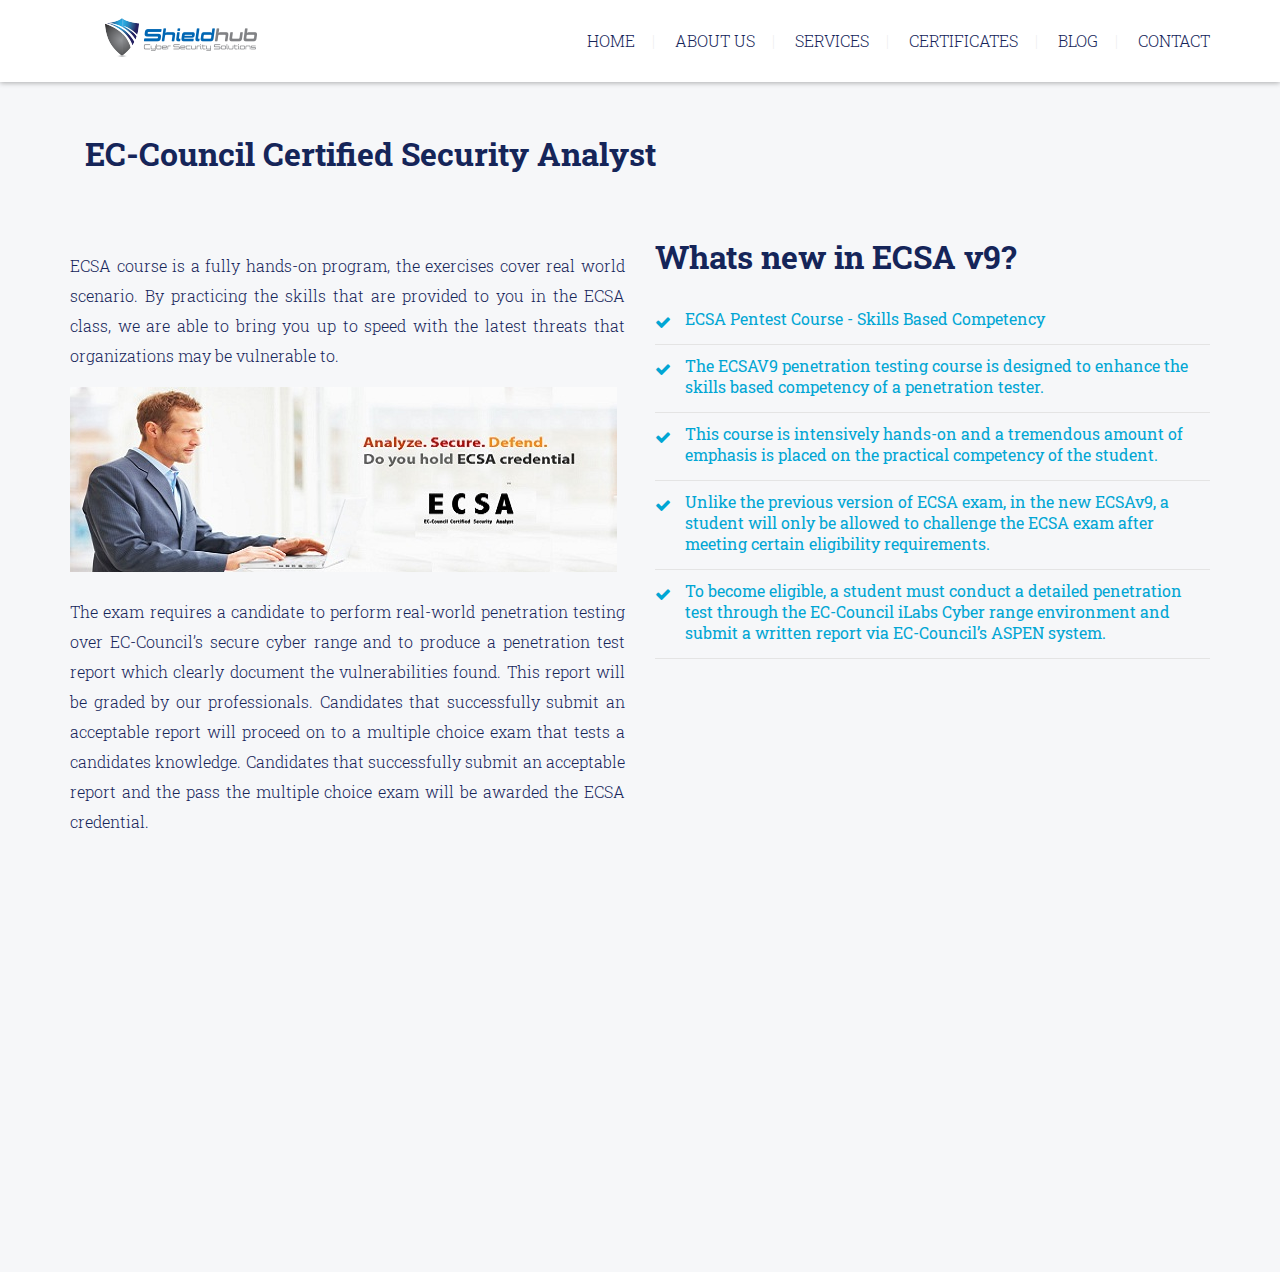
<file: ecsa.html>
<!DOCTYPE html>
<html lang="en">
	<head>
		<meta charset="UTF-8">
		<meta http-equiv="X-UA-Compatible" content="IE=edge">
		<meta name="viewport" content="width=device-width, initial-scale=1.0,maximum-scale=1">
		
		<title>About</title>
		<!-- Loading third party fonts -->
		<link href="http://fonts.googleapis.com/css?family=Roboto+Slab:300,400,700" rel="stylesheet" type="text/css">
		<link href="fonts/font-awesome.min.css" rel="stylesheet" type="text/css">
		<!-- Loading main css file -->
		<link rel="stylesheet" href="css/animate.css">
		<link rel="stylesheet" href="style.css">
		<link rel="shortcut icon" type="image/x-icon" href="images/favicon.ico">
		<!--[if lt IE 9]>
		<script src="js/ie-support/html5.js"></script>
		<script src="js/ie-support/respond.js"></script>
		<![endif]-->
	<script>
  (function(i,s,o,g,r,a,m){i['GoogleAnalyticsObject']=r;i[r]=i[r]||function(){
  (i[r].q=i[r].q||[]).push(arguments)},i[r].l=1*new Date();a=s.createElement(o),
  m=s.getElementsByTagName(o)[0];a.async=1;a.src=g;m.parentNode.insertBefore(a,m)
  })(window,document,'script','https://www.google-analytics.com/analytics.js','ga');

  ga('create', 'UA-76873738-1', 'auto');
  ga('send', 'pageview');

</script>
	</head>

	<body>
		
		<div id="site-content">
			
			<header class="site-header">
				

				<div class="bottom-header">
					<div class="container">
						<a href="index.html" class="branding pull-left">
							<img src="images/logo shield.png" alt="Site title" class="logo-icon">
						</a> <!-- #branding -->
						
						<nav class="main-navigation pull-right">
							<button type="button" class="menu-toggle"><i class="fa fa-bars"></i></button>
							<ul class="menu">
								<li class="menu-item"><a href="index.html">HOME</a></li>
								<li class="menu-item"><a href="#about">ABOUT US</a></li>
								<li class="menu-item"><a href="#">SERVICES</a></li>
								<li class="menu-item"><a href="#">CERTIFICATES</a></li>
								<li class="menu-item"><a href="#">BLOG</a></li>
								<li class="menu-item"><a href="contact.html">CONTACT</a></li>
							</ul>
						</nav> <!-- .main-navigation -->
					</div> <!-- .container -->
				</div> <!-- .bottom-header -->
			</header> <!-- .site-header -->

			<main class="content">
				
					
				

				<div class="page-content">
					
					
					<div class="fullwidth-block">
						<div class="container">
							<div class="container">
					<h1>EC-Council Certified Security Analyst 
					</div>
							
					</div>
					
					
					

					<div class="fullwidth-block">
						<div class="container">
							<div class="row">
								<div class="col-md-6 wow fadeInUp">
									
									
									<div class="justif">
 									<p>
ECSA course is a fully hands-on program, the exercises cover real world scenario. By practicing the skills that are provided to you in the ECSA class, we are able to bring you up to speed with the latest threats that organizations may be vulnerable to.  </p><img src="images\ecsa-banner.jpg"><p>
The exam requires a candidate to perform real-world penetration testing over EC-Council’s secure cyber range and to produce a penetration test report which clearly document the vulnerabilities found.  This report will be graded by our professionals.  Candidates that successfully submit an acceptable report  will proceed on to a multiple choice exam that tests a candidates knowledge.

Candidates that successfully submit an acceptable report and the pass the multiple choice exam will be awarded the ECSA credential. </p>

								</div>
								</div>
								<div class="col-md-6">
									<h1 class="wow fadeInRight">
Whats new in ECSA v9?
</h1>

									<ul class="list-check">
										<li class="wow fadeInRight">
											<i class="fa fa-check"></i>
											<h3>ECSA Pentest Course - Skills Based Competency








</h3>
											
										</li>
										<li class="wow fadeInRight">
											<i class="fa fa-check"></i>
											<h3>The ECSAV9 penetration testing course is designed to enhance the skills based competency of a penetration tester.

</h3>
										
										</li>
										<li class="wow fadeInRight">
											<i class="fa fa-check"></i>
											<h3>This course is intensively hands-on and a tremendous amount of emphasis is placed on the practical competency of the student.
</h3>
										
										</li>
										<li class="wow fadeInRight">
											<i class="fa fa-check"></i>
											<h3>Unlike the previous version of ECSA exam, in the new ECSAv9, a student will only be allowed to challenge the ECSA exam after meeting certain eligibility requirements.



</h3>
										
										</li>
										<li class="wow fadeInRight">
											<i class="fa fa-check"></i>
											<h3>To become eligible, a student must conduct a detailed penetration test through the EC-Council iLabs Cyber range environment and submit a written report via EC-Council’s ASPEN system.

</h3>
										
											
										

									</ul>
								</div>
							</div>
						</div>
					</div>
					
				</div> <!-- .inner-content -->
			</main> <!-- .content -->

			<footer class="site-footer wow fadeInUp">
				<div class="container">

					<div class="row">
						<div class="col-md-6">
							
							<div class=" branding">
								<img src="images/logo shield.png" alt="Site title" class="logo-icon">
								
							</div> <!-- .branding -->

							<p class="copy">Copyright 2016 ShieldHub. designed by Cybroid Technologies. All rights reserved</p>
						</div>
						
						<div class="col-md-6 align-right">
						
							<nav class="footer-navigation">
								<a href="#">Home</a>
								<a href="#">About us</a>
								<a href="#">Services</a>
								<a href="#">Certificates</a>
								<a href="#">Blog</a>
								<a href="contact.html">Contact</a>
							</nav> <!-- .footer-navigation -->
						
							<div class="social-links">
								<a href="#" class="facebook"><i class="fa fa-facebook"></i></a>
								<a href="#" class="twitter"><i class="fa fa-twitter"></i></a>
								<a href="#" class="google-plus"><i class="fa fa-google-plus"></i></a>
								<a href="#" class="pinterest"><i class="fa fa-pinterest"></i></a>
							</div> <!-- .social-links -->
						
						</div>
					</div>

				</div>
			</footer> <!-- .site-footer -->

		</div> <!-- #site-content -->

		<script src="js/jquery-1.11.1.min.js"></script>
		<script src="js/plugins.js"></script>
		<script src="js/app.js"></script>
		
	</body>

</html>
</file>
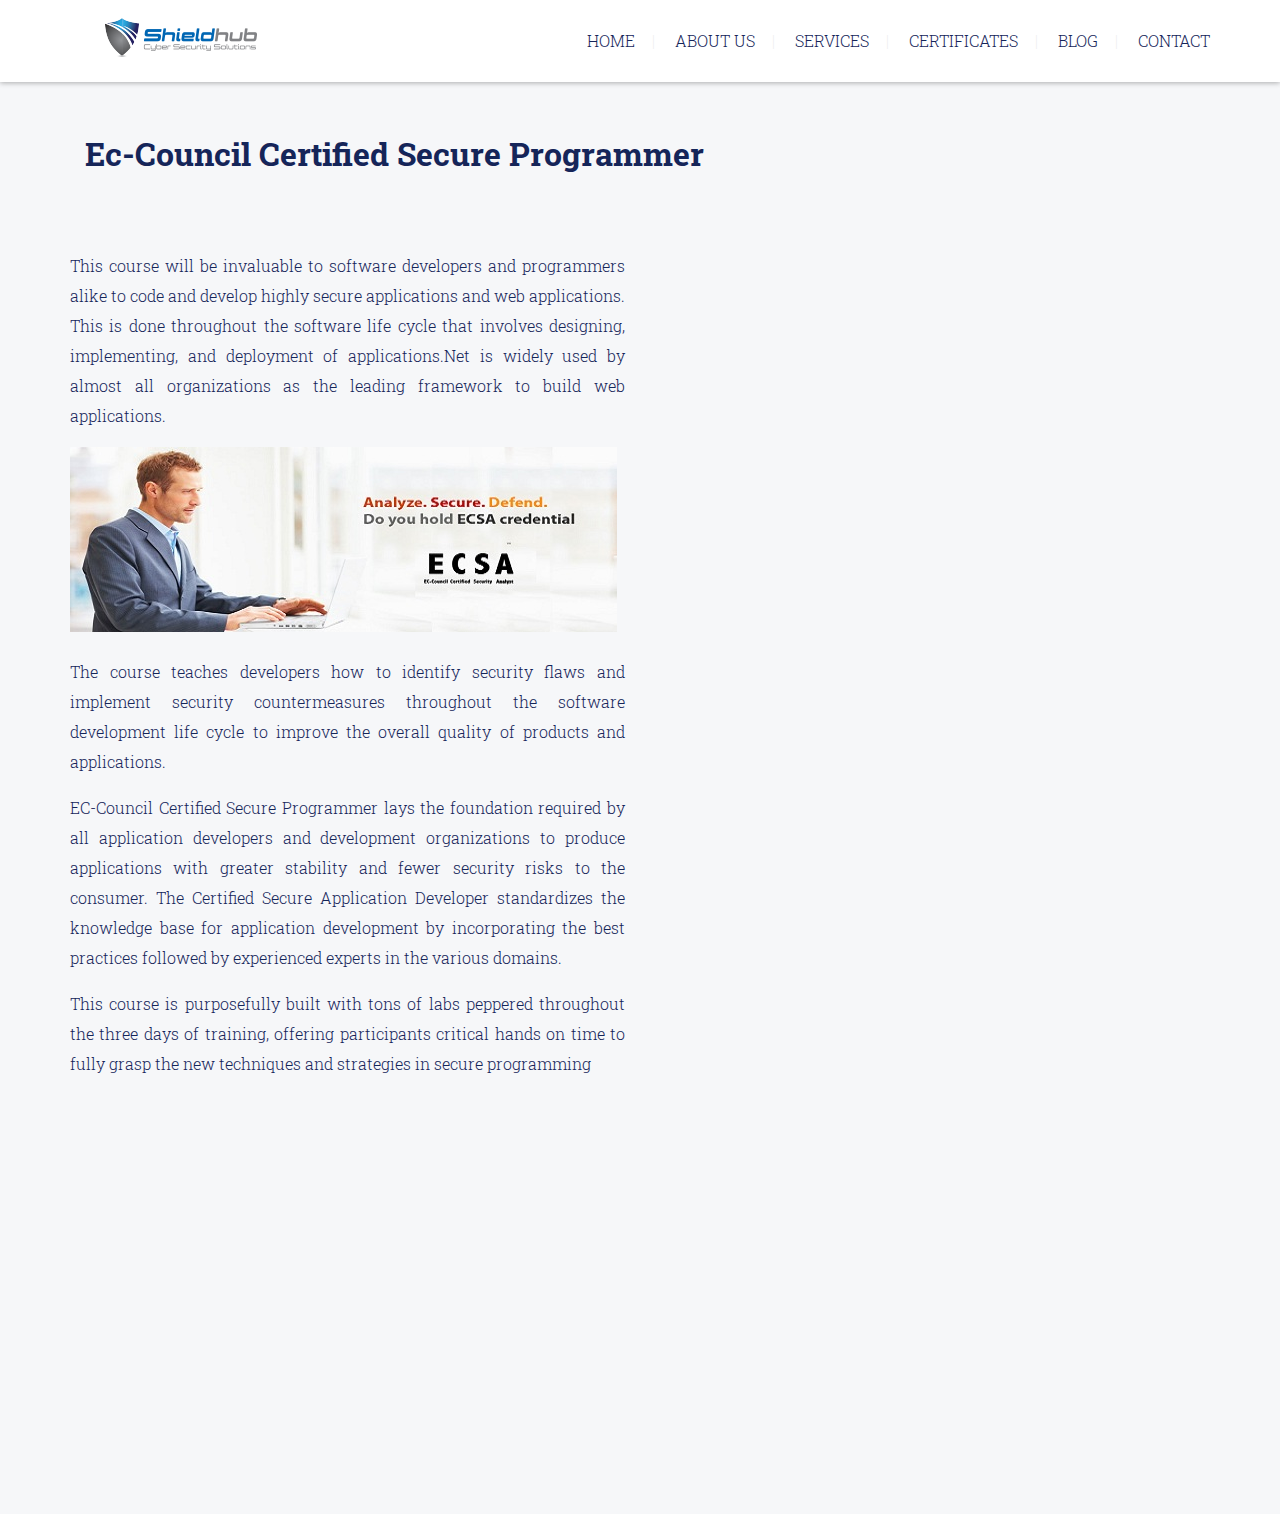
<file: ecsp.html>
<!DOCTYPE html>
<html lang="en">
	<head>
		<meta charset="UTF-8">
		<meta http-equiv="X-UA-Compatible" content="IE=edge">
		<meta name="viewport" content="width=device-width, initial-scale=1.0,maximum-scale=1">
		
		<title>About</title>
		<!-- Loading third party fonts -->
		<link href="http://fonts.googleapis.com/css?family=Roboto+Slab:300,400,700" rel="stylesheet" type="text/css">
		<link href="fonts/font-awesome.min.css" rel="stylesheet" type="text/css">
		<!-- Loading main css file -->
		<link rel="stylesheet" href="css/animate.css">
		<link rel="stylesheet" href="style.css">
		<link rel="shortcut icon" type="image/x-icon" href="images/favicon.ico">
		<!--[if lt IE 9]>
		<script src="js/ie-support/html5.js"></script>
		<script src="js/ie-support/respond.js"></script>
		<![endif]-->
	<script>
  (function(i,s,o,g,r,a,m){i['GoogleAnalyticsObject']=r;i[r]=i[r]||function(){
  (i[r].q=i[r].q||[]).push(arguments)},i[r].l=1*new Date();a=s.createElement(o),
  m=s.getElementsByTagName(o)[0];a.async=1;a.src=g;m.parentNode.insertBefore(a,m)
  })(window,document,'script','https://www.google-analytics.com/analytics.js','ga');

  ga('create', 'UA-76873738-1', 'auto');
  ga('send', 'pageview');

</script>
	</head>

	<body>
		
		<div id="site-content">
			
			<header class="site-header">
				

				<div class="bottom-header">
					<div class="container">
						<a href="index.html" class="branding pull-left">
							<img src="images/logo shield.png" alt="Site title" class="logo-icon">
						</a> <!-- #branding -->
						
						<nav class="main-navigation pull-right">
							<button type="button" class="menu-toggle"><i class="fa fa-bars"></i></button>
							<ul class="menu">
								<li class="menu-item"><a href="index.html">HOME</a></li>
								<li class="menu-item"><a href="#about">ABOUT US</a></li>
								<li class="menu-item"><a href="#">SERVICES</a></li>
								<li class="menu-item"><a href="#">CERTIFICATES</a></li>
								<li class="menu-item"><a href="#">BLOG</a></li>
								<li class="menu-item"><a href="contact.html">CONTACT</a></li>
							</ul>
						</nav> <!-- .main-navigation -->
					</div> <!-- .container -->
				</div> <!-- .bottom-header -->
			</header> <!-- .site-header -->

			<main class="content">
				
					
				

				<div class="page-content">
					
					
					<div class="fullwidth-block">
						<div class="container">
							<div class="container">
					<h1>Ec-Council Certified Secure Programmer 
					</div>
							
					</div>
					
					
					

					<div class="fullwidth-block">
						<div class="container">
							<div class="row">
								<div class="col-md-6 wow fadeInUp">
									
									
									<div class="justif">
 									<p>
This course will be invaluable to software developers and programmers alike to code and develop highly secure applications and web applications. This is done throughout the software life cycle that involves designing, implementing, and deployment of applications.Net is widely used by almost all organizations as the leading framework to build web applications.  </p><img src="images\ecsa-banner.jpg"><p>
The course teaches developers how to identify security flaws and implement security countermeasures throughout the software development life cycle to improve the overall quality of products and applications.</p><p>
EC-Council Certified Secure Programmer lays the foundation required by all application developers and development organizations to produce applications with greater stability and fewer security risks to the consumer. The Certified Secure Application Developer standardizes the knowledge base for application development by incorporating the best practices followed by experienced experts in the various domains.</p><p>

This course is purposefully built with tons of labs peppered throughout the three days of training, offering participants critical hands on time to fully grasp the new techniques and strategies in secure programming</p>

								</div>
								</div>
								
							</div>
						</div>
					</div>
					
				</div> <!-- .inner-content -->
			</main> <!-- .content -->

			<footer class="site-footer wow fadeInUp">
				<div class="container">

					<div class="row">
						<div class="col-md-6">
							
							<div class=" branding">
								<img src="images/logo shield.png" alt="Site title" class="logo-icon">
								
							</div> <!-- .branding -->

							<p class="copy">Copyright 2016 ShieldHub. designed by Cybroid Technologies. All rights reserved</p>
						</div>
						
						<div class="col-md-6 align-right">
						
							<nav class="footer-navigation">
								<a href="#">Home</a>
								<a href="#">About us</a>
								<a href="#">Services</a>
								<a href="#">Certificates</a>
								<a href="#">Blog</a>
								<a href="contact.html">Contact</a>
							</nav> <!-- .footer-navigation -->
						
							<div class="social-links">
								<a href="#" class="facebook"><i class="fa fa-facebook"></i></a>
								<a href="#" class="twitter"><i class="fa fa-twitter"></i></a>
								<a href="#" class="google-plus"><i class="fa fa-google-plus"></i></a>
								<a href="#" class="pinterest"><i class="fa fa-pinterest"></i></a>
							</div> <!-- .social-links -->
						
						</div>
					</div>

				</div>
			</footer> <!-- .site-footer -->

		</div> <!-- #site-content -->

		<script src="js/jquery-1.11.1.min.js"></script>
		<script src="js/plugins.js"></script>
		<script src="js/app.js"></script>
		
	</body>

</html>
</file>
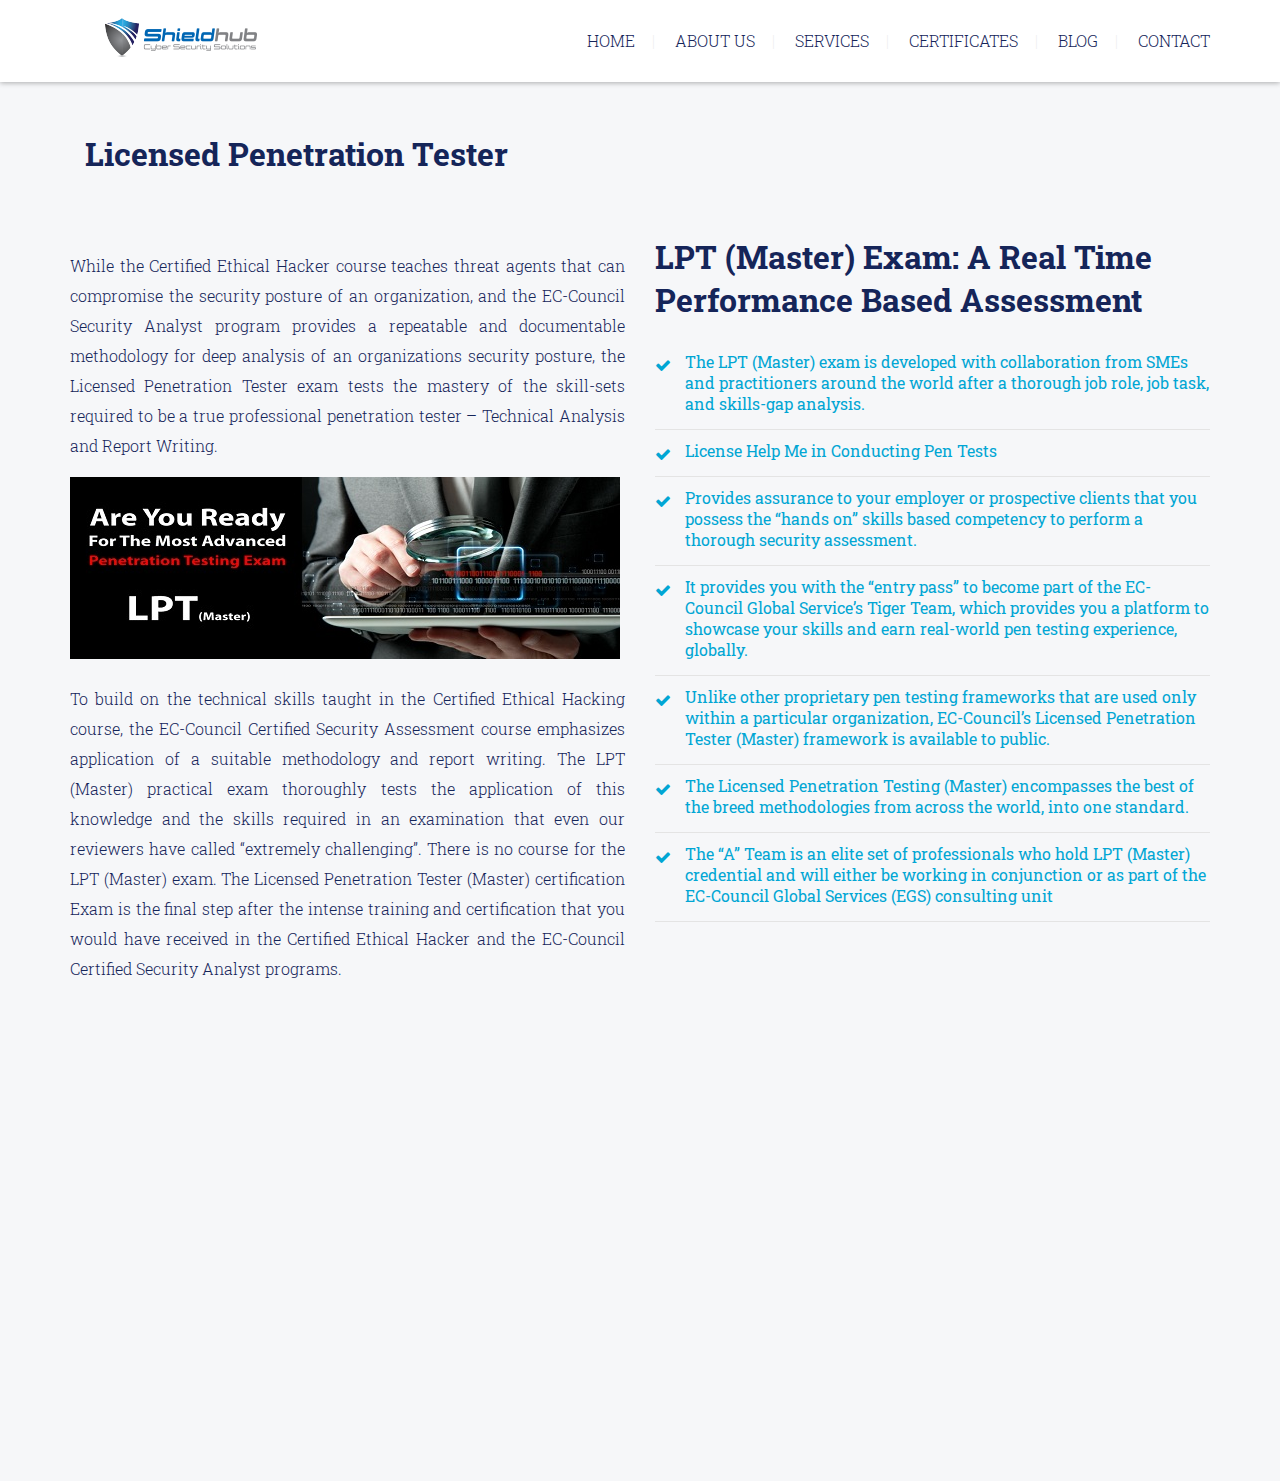
<file: lpt.html>
<!DOCTYPE html>
<html lang="en">
	<head>
		<meta charset="UTF-8">
		<meta http-equiv="X-UA-Compatible" content="IE=edge">
		<meta name="viewport" content="width=device-width, initial-scale=1.0,maximum-scale=1">
		
		<title>About</title>
		<!-- Loading third party fonts -->
		<link href="http://fonts.googleapis.com/css?family=Roboto+Slab:300,400,700" rel="stylesheet" type="text/css">
		<link href="fonts/font-awesome.min.css" rel="stylesheet" type="text/css">
		<!-- Loading main css file -->
		<link rel="stylesheet" href="css/animate.css">
		<link rel="stylesheet" href="style.css">
		<link rel="shortcut icon" type="image/x-icon" href="images/favicon.ico">
		<!--[if lt IE 9]>
		<script src="js/ie-support/html5.js"></script>
		<script src="js/ie-support/respond.js"></script>
		<![endif]-->
	<script>
  (function(i,s,o,g,r,a,m){i['GoogleAnalyticsObject']=r;i[r]=i[r]||function(){
  (i[r].q=i[r].q||[]).push(arguments)},i[r].l=1*new Date();a=s.createElement(o),
  m=s.getElementsByTagName(o)[0];a.async=1;a.src=g;m.parentNode.insertBefore(a,m)
  })(window,document,'script','https://www.google-analytics.com/analytics.js','ga');

  ga('create', 'UA-76873738-1', 'auto');
  ga('send', 'pageview');

</script>
	</head>

	<body>
		
		<div id="site-content">
			
			<header class="site-header">
				

				<div class="bottom-header">
					<div class="container">
						<a href="index.html" class="branding pull-left">
							<img src="images/logo shield.png" alt="Site title" class="logo-icon">
						</a> <!-- #branding -->
						
						<nav class="main-navigation pull-right">
							<button type="button" class="menu-toggle"><i class="fa fa-bars"></i></button>
							<ul class="menu">
								<li class="menu-item"><a href="index.html">HOME</a></li>
								<li class="menu-item"><a href="#about">ABOUT US</a></li>
								<li class="menu-item"><a href="#">SERVICES</a></li>
								<li class="menu-item"><a href="#">CERTIFICATES</a></li>
								<li class="menu-item"><a href="#">BLOG</a></li>
								<li class="menu-item"><a href="contact.html">CONTACT</a></li>
							</ul>
						</nav> <!-- .main-navigation -->
					</div> <!-- .container -->
				</div> <!-- .bottom-header -->
			</header> <!-- .site-header -->

			<main class="content">
				
					
				

				<div class="page-content">
					
					
					<div class="fullwidth-block">
						<div class="container">
							<div class="container">
					<h1>Licensed Penetration Tester</h1>
					</div>
							
					</div>
					
					
					

					<div class="fullwidth-block">
						<div class="container">
							<div class="row">
								<div class="col-md-6 wow fadeInUp">
									
									
									<div class="justif">
 									<p>
While the Certified Ethical Hacker course teaches threat agents that can compromise the security posture of an organization, and the EC-Council Security Analyst program provides a repeatable and documentable methodology for deep analysis of an organizations security posture, the Licensed Penetration Tester exam tests the mastery of the skill-sets required to be a true professional penetration tester – Technical Analysis and Report Writing.</p><img src="images\lpt-banner.jpg"><p>
To build on the technical skills taught in the Certified Ethical Hacking course, the EC-Council Certified Security Assessment course emphasizes application of a suitable methodology and report writing. The LPT (Master) practical exam thoroughly tests the application of this knowledge and the skills required in an examination that even our reviewers have called “extremely challenging”. There is no course for the LPT (Master) exam. The Licensed Penetration Tester (Master) certification Exam is the final step after the intense training and certification that you would have received in the Certified Ethical Hacker and the EC-Council Certified Security Analyst programs.</p>

								</div>
								</div>
								<div class="col-md-6">
									<h1 class="wow fadeInRight">
LPT (Master) Exam: A Real Time Performance Based Assessment
</h1>

									<ul class="list-check">
										<li class="wow fadeInRight">
											<i class="fa fa-check"></i>
											<h3>The LPT (Master) exam is developed with collaboration from SMEs and practitioners around the world after a thorough job role, job task, and skills-gap analysis.








</h3>
											
										</li>
										<li class="wow fadeInRight">
											<i class="fa fa-check"></i>
											<h3>License Help Me in Conducting Pen Tests

</h3>
										
										</li>
										<li class="wow fadeInRight">
											<i class="fa fa-check"></i>
											<h3>Provides assurance to your employer or prospective clients that you possess the “hands on” skills based competency to perform a thorough security assessment.
</h3>
										
										</li>
										<li class="wow fadeInRight">
											<i class="fa fa-check"></i>
											<h3>It provides you with the “entry pass” to become part of the EC- Council Global Service’s Tiger Team, which provides you a platform to showcase your skills and earn real-world pen testing experience, globally.



</h3>
										
										</li>
										<li class="wow fadeInRight">
											<i class="fa fa-check"></i>
											<h3>Unlike other proprietary pen testing frameworks that are used only within a particular organization, EC-Council’s Licensed Penetration Tester (Master) framework is available to public.

</h3>
										
										</li>
										<li class="wow fadeInRight">
											<i class="fa fa-check"></i>
											<h3>The Licensed Penetration Testing (Master) encompasses the best of the breed methodologies from across the world, into one standard.

</h3>
										
										</li>
										<li class="wow fadeInRight">
											<i class="fa fa-check"></i>
											<h3>The “A” Team is an elite set of professionals who hold LPT (Master)  credential and will either be working in conjunction or as part of the EC-Council Global Services (EGS) consulting unit


</h3>
										
										</li>
										<li class="wow fadeInRight">
											<i class="fa fa-check"></i>
											<h3>Selected Certified Licensed Penetration Tester professionals will be invited in EC-Council’s elite “A” Team. Police clearance / verification / background check / legal agreements will be involved before joining the team. 
</h3>
										
							
										

									</ul>
								</div>
							</div>
						</div>
					</div>
					
				</div> <!-- .inner-content -->
			</main> <!-- .content -->

			<footer class="site-footer wow fadeInUp">
				<div class="container">

					<div class="row">
						<div class="col-md-6">
							
							<div class=" branding">
								<img src="images/logo shield.png" alt="Site title" class="logo-icon">
								
							</div> <!-- .branding -->

							<p class="copy">Copyright 2016 ShieldHub. designed by Cybroid Technologies. All rights reserved</p>
						</div>
						
						<div class="col-md-6 align-right">
						
							<nav class="footer-navigation">
								<a href="#">Home</a>
								<a href="#">About us</a>
								<a href="#">Services</a>
								<a href="#">Certificates</a>
								<a href="#">Blog</a>
								<a href="contact.html">Contact</a>
							</nav> <!-- .footer-navigation -->
						
							<div class="social-links">
								<a href="#" class="facebook"><i class="fa fa-facebook"></i></a>
								<a href="#" class="twitter"><i class="fa fa-twitter"></i></a>
								<a href="#" class="google-plus"><i class="fa fa-google-plus"></i></a>
								<a href="#" class="pinterest"><i class="fa fa-pinterest"></i></a>
							</div> <!-- .social-links -->
						
						</div>
					</div>

				</div>
			</footer> <!-- .site-footer -->

		</div> <!-- #site-content -->

		<script src="js/jquery-1.11.1.min.js"></script>
		<script src="js/plugins.js"></script>
		<script src="js/app.js"></script>
		
	</body>

</html>
</file>
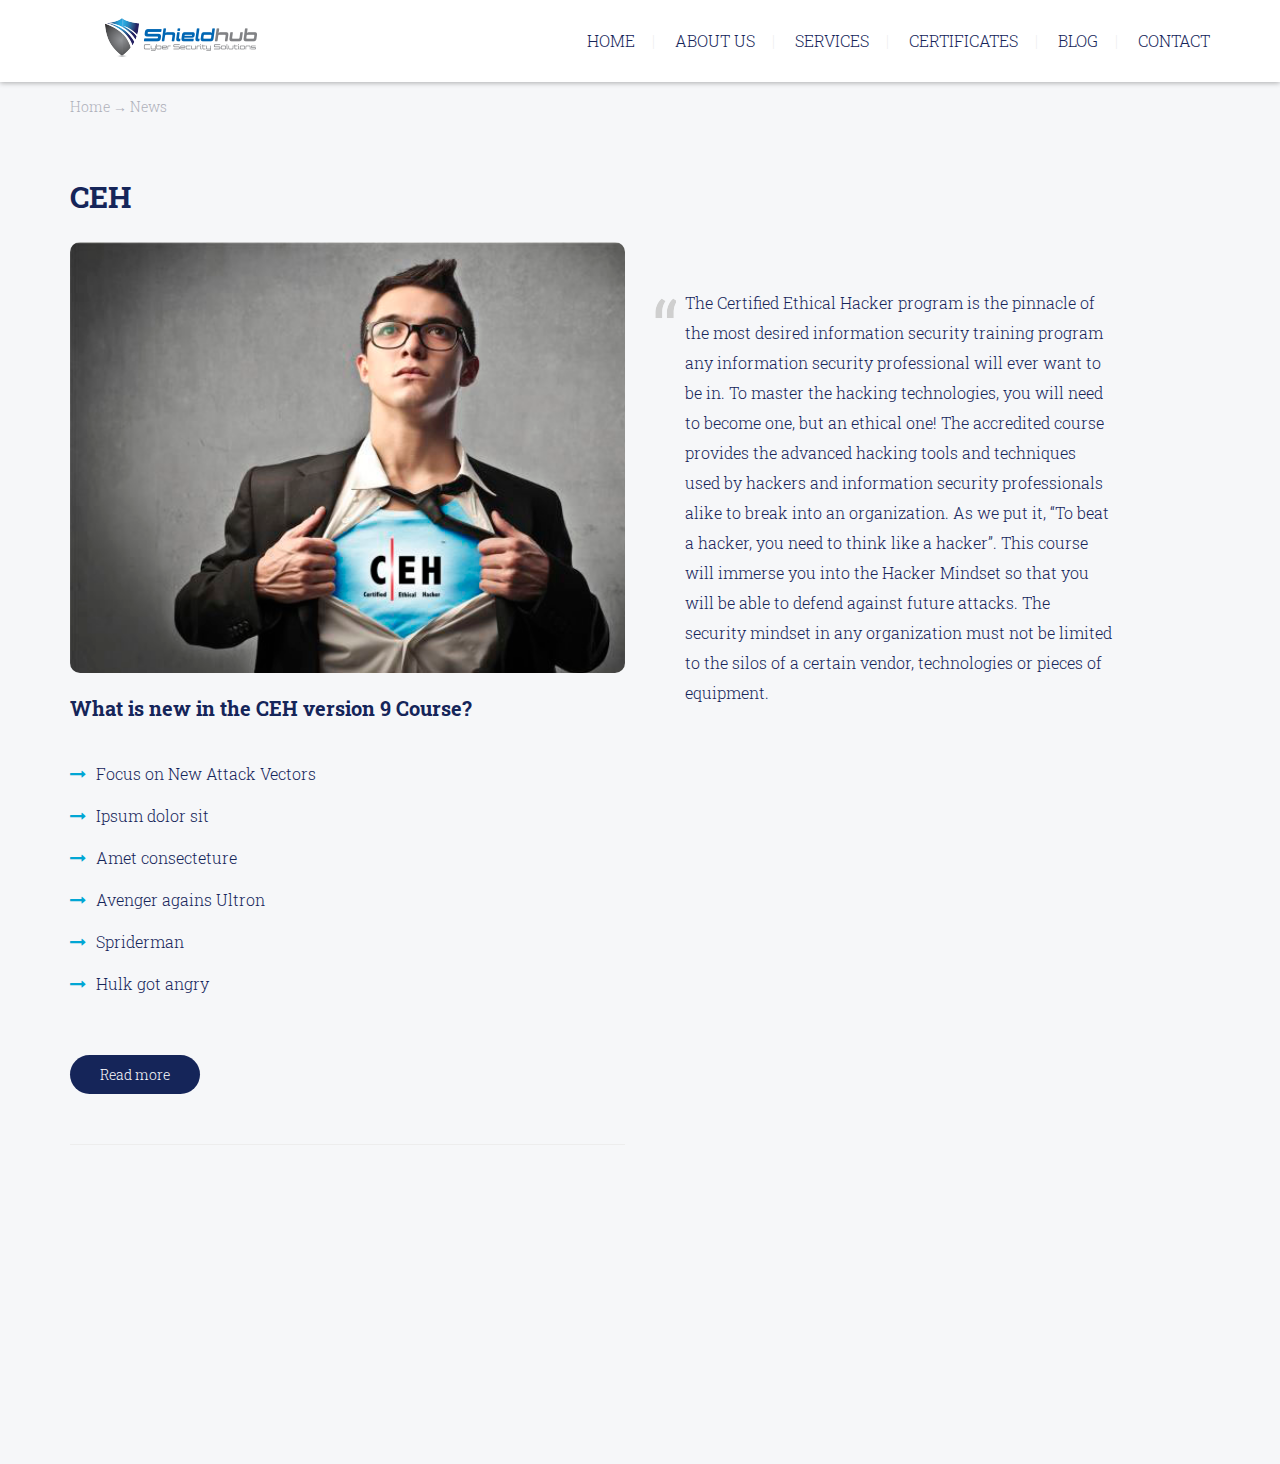
<file: news.html>
<!DOCTYPE html>
<html lang="en">
	<head>
		<meta charset="UTF-8">
		<meta http-equiv="X-UA-Compatible" content="IE=edge">
		<meta name="viewport" content="width=device-width, initial-scale=1.0,maximum-scale=1">
		
		<title>News</title>
		<!-- Loading third party fonts -->
		<link href="http://fonts.googleapis.com/css?family=Roboto+Slab:300,400,700" rel="stylesheet" type="text/css">
		<link href="fonts/font-awesome.min.css" rel="stylesheet" type="text/css">
		<!-- Loading main css file -->
		<link rel="stylesheet" href="css/animate.css">
		<link rel="stylesheet" href="style.css">
		
		<!--[if lt IE 9]>
		<script src="js/ie-support/html5.js"></script>
		<script src="js/ie-support/respond.js"></script>
		<![endif]-->

	</head>

	<body>
		
		<div id="site-content">
			
				<header class="site-header">
				

				<div class="bottom-header">
					<div class="container">
						<a href="index.html" class="branding pull-left">
							<img src="images/logo shield.png" alt="Site title" class="logo-icon">
							
						</a> <!-- #branding -->
						
						<nav class="main-navigation pull-right">
							<button type="button" class="menu-toggle"><i class="fa fa-bars"></i></button>
							<ul class="menu">
								<li class="menu-item"><a href="index.html">HOME</a></li>
								<li class="menu-item"><a href="#about">ABOUT US</a></li>
								<li class="menu-item"><a href="#">SERVICES</a></li>
								<li class="menu-item"><a href="#">CERTIFICATES</a></li>
								<li class="menu-item"><a href="#">BLOG</a></li>
								<li class="menu-item"><a href="contact.html">CONTACT</a></li>
							</ul>
						</nav> <!-- .main-navigation -->
					</div> <!-- .container -->
				</div> <!-- .bottom-header -->
			</header> <!-- .site-header -->

			<main class="content">
				<div class="breadcrumbs">
					<div class="container">
						<a href="index.html">Home</a> &rarr;
						<a href="#">News</a>
					</div>
				</div>

				<div class="inner-content">
					<div class="container">
						<div class="row">
							<div class="col-md-6">
								<article class="post hentry wow fadeInUp">
									<h2 class="entry-title"><a href="#">CEH</a></h2>
									<figure class="featured-image"><img src="dummy/2.jpg" alt=""></figure>
									<div class="entry-summary">
										
										<div class="widget wow fadeInRight">
										<h3 class="widget-title">
What is new in the CEH version 9 Course?
</h3>
										<ul class="list-fa">
											<li><i class="fa fa-long-arrow-right"></i>Focus on New Attack Vectors</li>
											<li><i class="fa fa-long-arrow-right"></i>Ipsum dolor sit</li>
											<li><i class="fa fa-long-arrow-right"></i>Amet consecteture</li>
											<li><i class="fa fa-long-arrow-right"></i>Avenger agains Ultron</li>
											<li><i class="fa fa-long-arrow-right"></i>Spriderman</li>
											<li><i class="fa fa-long-arrow-right"></i>Hulk got angry</li>
										</ul>
									</div> <!-- .widget -->
									</div>
									<a href="#" class="more-link button">Read more</a>
								</article> <!-- .post -->
							
								

							
							</div>
							<div class="col-md-5">
								<aside class="sidebar">
									

									

									<div class="widget wow fadeInRight">
										<br><br><br>
										<blockquote>
											<p>The Certified Ethical Hacker program is the pinnacle of the most desired information security training program any information security professional will ever want to be in. To master the hacking technologies, you will need to become one, but an ethical one! The accredited course provides the advanced hacking tools and techniques used by hackers and information security professionals alike to break into an organization. As we put it, “To beat a hacker, you need to think like a hacker”. This course will immerse you into the Hacker Mindset so that you will be able to defend against future attacks. The security mindset in any organization must not be limited to the silos of a certain vendor, technologies or pieces of equipment. </p>
											
										</blockquote>
									</div> <!-- .widget -->
								</aside> <!-- .sidebar -->
							</div>
						</div> <!-- .row -->
					</div> <!-- .container -->
				</div> <!-- .inner-content -->
			</main> <!-- .content -->

			<footer class="site-footer wow fadeInUp">
				<div class="container">

					<div class="row">
						<div class="col-md-6">
							
							<div class=" branding">
								<img src="images/logo-footer.png" alt="Site title" class="logo-icon">
								<h1 class="site-title"><a href="#">Company <span>Name</span></a></h1> 
								<h2 class="site-description">Tagline goes here</h2>
							</div> <!-- .branding -->

							<p class="copy">Copyright 2014 Company name. designed by Themezy. All rights reserved</p>
						</div>
						
						<div class="col-md-6 align-right">
						
							<nav class="footer-navigation">
								<a href="#">News</a>
								<a href="#">About us</a>
								<a href="#">Services</a>
								<a href="#">Contact</a>
							</nav> <!-- .footer-navigation -->
						
							<div class="social-links">
								<a href="#" class="facebook"><i class="fa fa-facebook"></i></a>
								<a href="#" class="twitter"><i class="fa fa-twitter"></i></a>
								<a href="#" class="google-plus"><i class="fa fa-google-plus"></i></a>
								<a href="#" class="pinterest"><i class="fa fa-pinterest"></i></a>
							</div> <!-- .social-links -->
						
						</div>
					</div>

				</div>
			</footer> <!-- .site-footer -->

		</div> <!-- #site-content -->

		<script src="js/jquery-1.11.1.min.js"></script>
		<script src="js/plugins.js"></script>
		<script src="js/app.js"></script>
		
	</body>

</html>
</file>
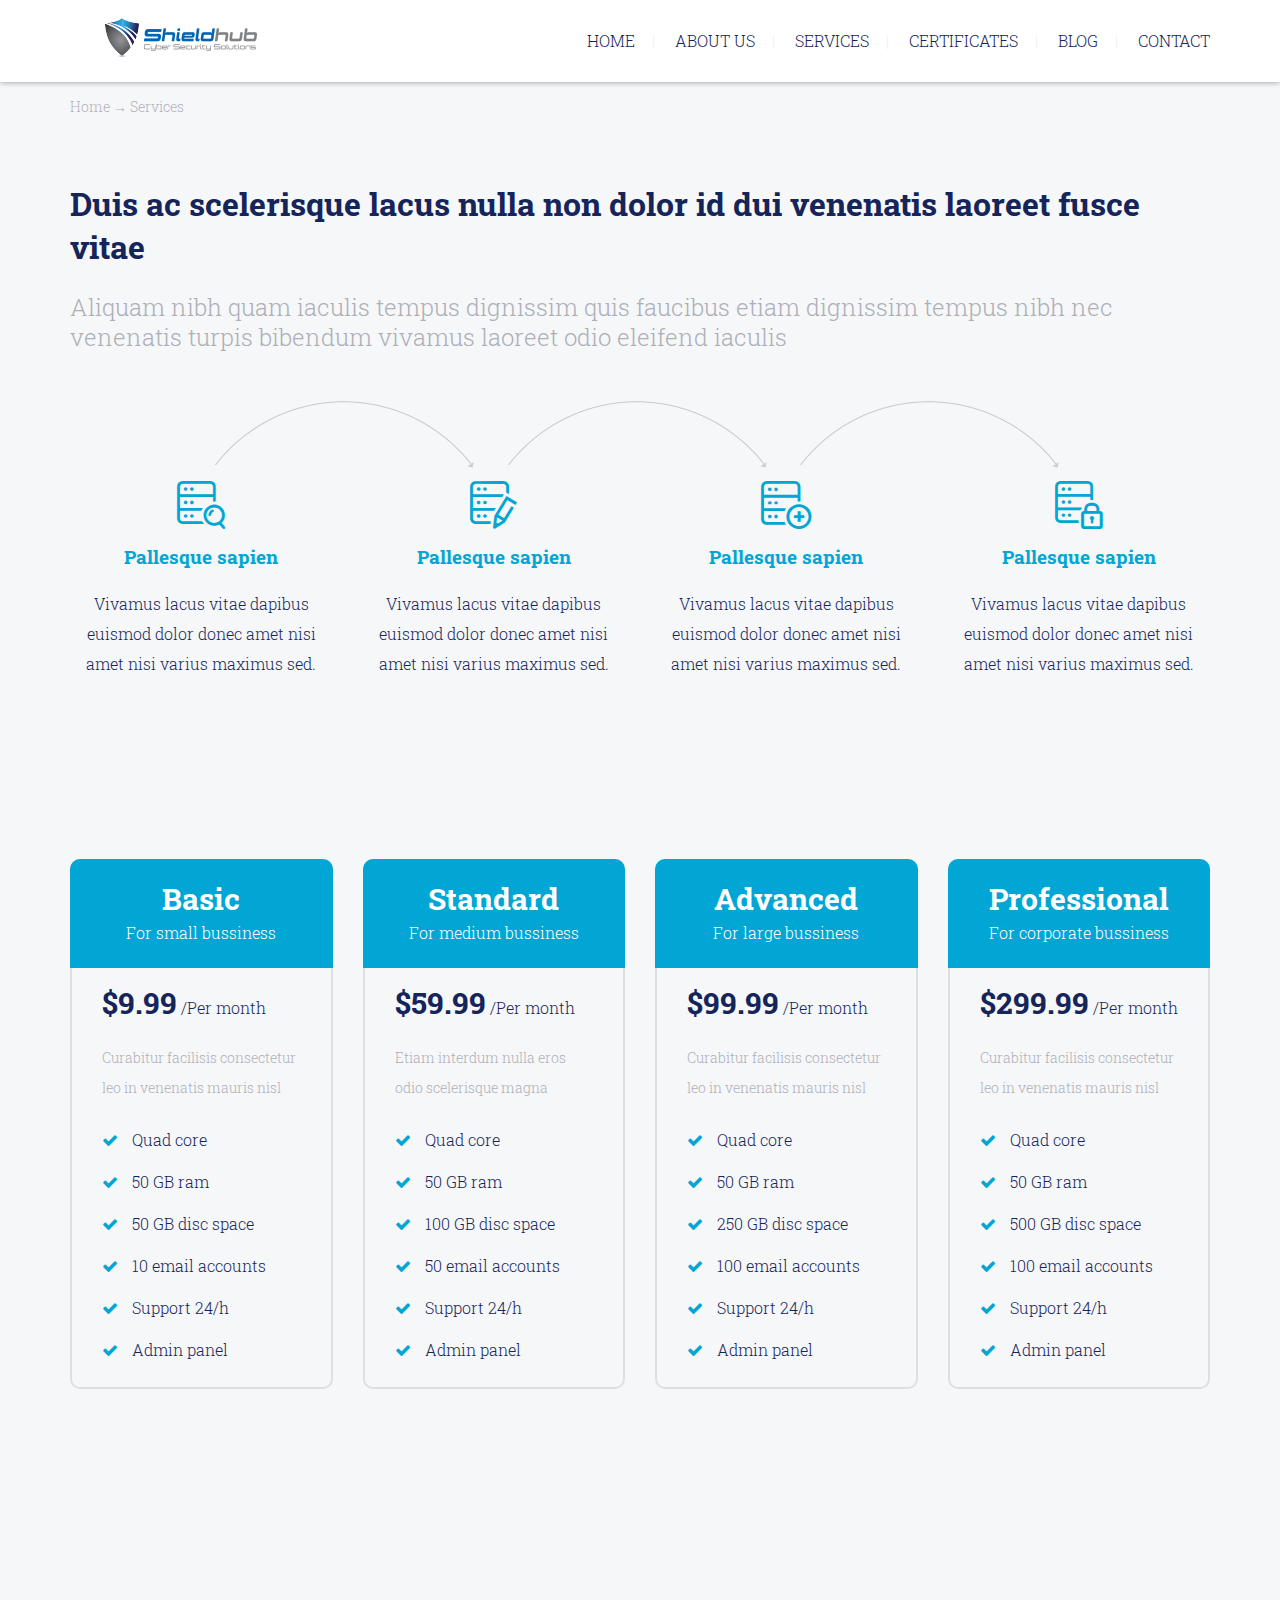
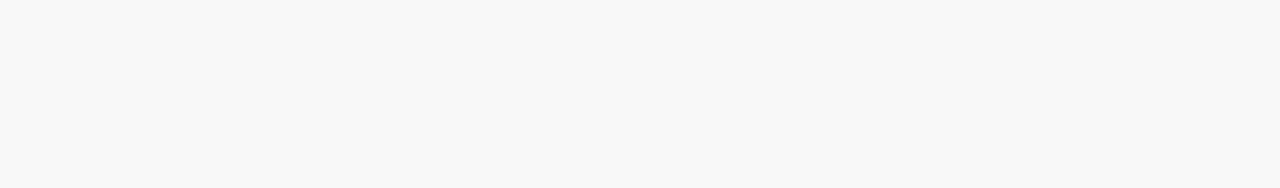
<file: services.html>
<!DOCTYPE html>
<html lang="en">
	<head>
		<meta charset="UTF-8">
		<meta http-equiv="X-UA-Compatible" content="IE=edge">
		<meta name="viewport" content="width=device-width, initial-scale=1.0,maximum-scale=1">
		
		<title>Services</title>
		<!-- Loading third party fonts -->
		<link href="http://fonts.googleapis.com/css?family=Roboto+Slab:300,400,700" rel="stylesheet" type="text/css">
		<link href="fonts/font-awesome.min.css" rel="stylesheet" type="text/css">
		<!-- Loading main css file -->
		<link rel="stylesheet" href="css/animate.css">
		<link rel="stylesheet" href="style.css">
		
		<!--[if lt IE 9]>
		<script src="js/ie-support/html5.js"></script>
		<script src="js/ie-support/respond.js"></script>
		<![endif]-->

	</head>

	<body>
		
		<div id="site-content">
			
			<header class="site-header">
				

				<div class="bottom-header">
					<div class="container">
						<a href="index.html" class="branding pull-left">
							<img src="images/logo shield.png" alt="Site title" class="logo-icon">
							
						</a> <!-- #branding -->
						
						<nav class="main-navigation pull-right">
							<button type="button" class="menu-toggle"><i class="fa fa-bars"></i></button>
							<ul class="menu">
								<li class="menu-item"><a href="index.html">HOME</a></li>
								<li class="menu-item"><a href="#about">ABOUT US</a></li>
								<li class="menu-item"><a href="#">SERVICES</a></li>
								<li class="menu-item"><a href="#">CERTIFICATES</a></li>
								<li class="menu-item"><a href="#">BLOG</a></li>
								<li class="menu-item"><a href="contact.html">CONTACT</a></li>
							</ul>
						</nav> <!-- .main-navigation -->
					</div> <!-- .container -->
				</div> <!-- .bottom-header -->
			</header> <!-- .site-header -->

			<main class="content">
				<div class="breadcrumbs">
					<div class="container">
						<a href="index.html">Home</a> &rarr;
						<a href="#">Services</a>
					</div>
				</div>

				<div class="page-content">
					
					
					<div class="fullwidth-block">
						<div class="container">
							<h1>Duis ac scelerisque lacus nulla non dolor id dui venenatis laoreet fusce vitae</h1>
							<p class="leading muted">Aliquam nibh quam iaculis tempus dignissim quis faucibus etiam dignissim tempus nibh nec venenatis turpis bibendum vivamus laoreet odio eleifend iaculis</p>
						</div>
					</div>
					
					<div class="fullwidth-block feature-section">
						<div class="container">
							<div class="row">
								<div class="col-md-3 col-xs-6 col-us">
									<div class="feature top-icon has-connector wow fadeInUp">
										<i class="icon-server-search"></i>
										<h3 class="feature-title">Pallesque sapien</h3>
										<p>Vivamus lacus vitae dapibus euismod dolor donec amet nisi amet nisi varius maximus sed.</p>
									</div>
								</div>
								<div class="col-md-3 col-xs-6 col-us">
									<div class="feature top-icon has-connector wow fadeInUp" data-wow-delay=".2s">
										<i class="icon-server-update"></i>
										<h3 class="feature-title">Pallesque sapien</h3>
										<p>Vivamus lacus vitae dapibus euismod dolor donec amet nisi amet nisi varius maximus sed.</p>
									</div>
								</div>
								<div class="col-md-3 col-xs-6 col-us">
									<div class="feature top-icon has-connector wow fadeInUp" data-wow-delay=".4s">
										<i class="icon-server-add"></i>
										<h3 class="feature-title">Pallesque sapien</h3>
										<p>Vivamus lacus vitae dapibus euismod dolor donec amet nisi amet nisi varius maximus sed.</p>
									</div>
								</div>
								<div class="col-md-3 col-xs-6 col-us wow fadeInUp" data-wow-delay=".6s">
									<div class="feature top-icon">
										<i class="icon-server-lock"></i>
										<h3 class="feature-title">Pallesque sapien</h3>
										<p>Vivamus lacus vitae dapibus euismod dolor donec amet nisi amet nisi varius maximus sed.</p>
									</div>
								</div>
							</div>
						</div>
					</div> <!-- .feature-section -->

					<div class="fullwidth-block pricing-section">
					<div class="container">
						<div class="row">
							<div class="col-md-3 col-xs-6 col-us">
								<div class="pricing-table wow fadeInLeft" data-wow-delay=".3s">
									<div class="pricing-title">
										<h2 class="pricing-type">Basic</h2>
										<small>For small bussiness</small>
									</div>
									<div class="price-tag">
										<strong>$9.99</strong>
										<small>/Per month</small>
									</div>
									<p class="pricing-desc">Curabitur facilisis consectetur leo in venenatis mauris nisl</p>
									<ul class="list-fa">
										<li><i class="fa fa-check"></i> Quad core</li>
										<li><i class="fa fa-check"></i> 50 GB ram</li>
										<li><i class="fa fa-check"></i> 50 GB disc space</li>
										<li><i class="fa fa-check"></i> 10 email accounts</li>
										<li><i class="fa fa-check"></i> Support 24/h</li>
										<li><i class="fa fa-check"></i> Admin panel</li>
									</ul>
								</div> <!-- .pricing-table -->
							</div>
							<div class="col-md-3 col-xs-6 col-us">
								<div class="pricing-table wow fadeInLeft">
									<div class="pricing-title">
										<h2 class="pricing-type">Standard</h2>
										<small>For medium bussiness</small>
									</div>
									<div class="price-tag">
										<strong>$59.99</strong>
										<small>/Per month</small>
									</div>
									<p class="pricing-desc">Etiam interdum nulla eros odio scelerisque magna</p>
									<ul class="list-fa">
										<li><i class="fa fa-check"></i> Quad core</li>
										<li><i class="fa fa-check"></i> 50 GB ram</li>
										<li><i class="fa fa-check"></i> 100 GB disc space</li>
										<li><i class="fa fa-check"></i> 50 email accounts</li>
										<li><i class="fa fa-check"></i> Support 24/h</li>
										<li><i class="fa fa-check"></i> Admin panel</li>
									</ul>
								</div> <!-- .pricing-table -->
							</div>
							<div class="col-md-3 col-xs-6 col-us">
								<div class="pricing-table wow fadeInRight">
									<div class="pricing-title">
										<h2 class="pricing-type">Advanced</h2>
										<small>For large bussiness</small>
									</div>
									<div class="price-tag">
										<strong>$99.99</strong>
										<small>/Per month</small>
									</div>
									<p class="pricing-desc">Curabitur facilisis consectetur leo in venenatis mauris nisl</p>
									<ul class="list-fa">
										<li><i class="fa fa-check"></i> Quad core</li>
										<li><i class="fa fa-check"></i> 50 GB ram</li>
										<li><i class="fa fa-check"></i> 250 GB disc space</li>
										<li><i class="fa fa-check"></i> 100 email accounts</li>
										<li><i class="fa fa-check"></i> Support 24/h</li>
										<li><i class="fa fa-check"></i> Admin panel</li>
									</ul>
								</div> <!-- .pricing-table -->
							</div>
							<div class="col-md-3 col-xs-6 col-us">
								<div class="pricing-table wow fadeInRight" data-wow-delay=".3s">
									<div class="pricing-title">
										<h2 class="pricing-type">Professional</h2>
										<small>For corporate bussiness</small>
									</div>
									<div class="price-tag">
										<strong>$299.99</strong>
										<small>/Per month</small>
									</div>
									<p class="pricing-desc">Curabitur facilisis consectetur leo in venenatis mauris nisl</p>
									<ul class="list-fa">
										<li><i class="fa fa-check"></i> Quad core</li>
										<li><i class="fa fa-check"></i> 50 GB ram</li>
										<li><i class="fa fa-check"></i> 500 GB disc space</li>
										<li><i class="fa fa-check"></i> 100 email accounts</li>
										<li><i class="fa fa-check"></i> Support 24/h</li>
										<li><i class="fa fa-check"></i> Admin panel</li>
									</ul>
								</div> <!-- .pricing-table -->
							</div>
						</div> <!-- .row -->
					</div> <!-- .container -->
				</div> <!-- .pricing-section -->
					
				</div> <!-- .inner-content -->
			</main> <!-- .content -->

			<footer class="site-footer wow fadeInUp">
				<div class="container">

					<div class="row">
						<div class="col-md-6">
							
							<div class=" branding">
								<img src="images/logo-footer.png" alt="Site title" class="logo-icon">
								<h1 class="site-title"><a href="#">Company <span>Name</span></a></h1> 
								<h2 class="site-description">Tagline goes here</h2>
							</div> <!-- .branding -->

							<p class="copy">Copyright 2014 Company name. designed by Themezy. All rights reserved</p>
						</div>
						
						<div class="col-md-6 align-right">
						
							<nav class="footer-navigation">
								<a href="#">News</a>
								<a href="#">About us</a>
								<a href="#">Services</a>
								<a href="#">Contact</a>
							</nav> <!-- .footer-navigation -->
						
							<div class="social-links">
								<a href="#" class="facebook"><i class="fa fa-facebook"></i></a>
								<a href="#" class="twitter"><i class="fa fa-twitter"></i></a>
								<a href="#" class="google-plus"><i class="fa fa-google-plus"></i></a>
								<a href="#" class="pinterest"><i class="fa fa-pinterest"></i></a>
							</div> <!-- .social-links -->
						
						</div>
					</div>

				</div>
			</footer> <!-- .site-footer -->

		</div> <!-- #site-content -->

		<script src="js/jquery-1.11.1.min.js"></script>
		<script src="js/plugins.js"></script>
		<script src="js/app.js"></script>
		
	</body>

</html>
</file>
<file: style.css>
/*!
 * Project_Name: Themezy Hosting Theme
 * Author: Themezy
 * Email: info@themezy.com
 * URL: http://themezy.com
 */
/*=========================================== 
 * Importing CSS Libraries
 *===========================================*/
article,
aside,
details,
figcaption,
figure,
footer,
header,
hgroup,
nav,
section,
summary {
  display: block;
}

audio,
canvas,
video {
  display: inline-block;
}

audio:not([controls]) {
  display: none;
  height: 0;
}

[hidden], template {
  display: none;
}

html {
  background: #F6F7F9;
  color: black;
  -webkit-text-size-adjust: 100%;
  -ms-text-size-adjust: 100%;
}

html,
button,
input,
select,
textarea {
  font-family: sans-serif;
}

body {
  margin: 0;
}

a {
  background: transparent;
}
a:focus {
  outline: thin dotted;
}
a:hover, a:active {
  outline: 0;
}

h1 {
  font-size: 2em;
  margin: 0.67em 0;
}

h2 {
  font-size: 1.5em;
  margin: 0.83em 0;
}

h3 {
  font-size: 1.17em;
  margin: 1em 0;
}

h4 {
  font-size: 1em;
  margin: 1.33em 0;
}

h5 {
  font-size: 0.83em;
  margin: 1.67em 0;
}

h6 {
  font-size: 0.75em;
  margin: 2.33em 0;
}

abbr[title] {
  border-bottom: 1px dotted;
}

b,
strong {
  font-weight: bold;
}

dfn {
  font-style: italic;
}

mark {
  background: #ff0;
  color: #000;
}

code,
kbd,
pre,
samp {
  font-family: monospace, serif;
  font-size: 1em;
}

pre {
  white-space: pre;
  white-space: pre-wrap;
  word-wrap: break-word;
}

q {
  quotes: "\201C" "\201D" "\2018" "\2019";
}

q:before,
q:after {
  content: '';
  content: none;
}

small {
  font-size: 80%;
}

sub,
sup {
  font-size: 75%;
  line-height: 0;
  position: relative;
  vertical-align: baseline;
}

sup {
  top: -0.5em;
}

sub {
  bottom: -0.25em;
}

img {
  border: 0;
}

svg:not(:root) {
  overflow: hidden;
}

figure {
  margin: 0;
}

fieldset {
  border: 1px solid #c0c0c0;
  margin: 0 2px;
  padding: 0.35em 0.625em 0.75em;
}

legend {
  border: 0;
  padding: 0;
  white-space: normal;
}

button,
input,
select,
textarea {
  font-family: inherit;
  font-size: 100%;
  margin: 0;
  vertical-align: baseline;
}

button,
input {
  line-height: normal;
}

button,
select {
  text-transform: none;
}

button,
html input[type="button"],
input[type="reset"],
input[type="submit"] {
  -webkit-appearance: button;
  cursor: pointer;
}

button[disabled],
input[disabled] {
  cursor: default;
}

input[type="checkbox"],
input[type="radio"] {
  -webkit-box-sizing: border-box;
     -moz-box-sizing: border-box;
          box-sizing: border-box;
  padding: 0;
}

input[type="search"] {
  -webkit-appearance: textfield;
  -moz-box-sizing: content-box;
  -webkit-box-sizing: content-box;
  box-sizing: content-box;
}

input[type="search"]::-webkit-search-cancel-button,
input[type="search"]::-webkit-search-decoration {
  -webkit-appearance: none;
}

button::-moz-focus-inner, input::-moz-focus-inner {
  border: 0;
  padding: 0;
}

textarea {
  overflow: auto;
  vertical-align: top;
}

table {
  border-collapse: collapse;
  border-spacing: 0;
}

*, *:before, *:after {
  -webkit-box-sizing: border-box;
     -moz-box-sizing: border-box;
          box-sizing: border-box;
}

.button {
  display: inline-block;
  padding: 10px 30px;
  border-radius: 20px;
  color: white;
  text-decoration: none;
  background-color: #152559;
  line-height: normal;
  border: none;
  outline: none;
  font-size: 14px;
  font-size: 0.875em;
}
.button.secondary {
  background-color: #e9eaed;
  color: #7d808c;
}

.fullwidth-block {
  padding: 50px 0;
  position: relative;
}

@media screen and (max-width: 510px) {
  .col-us {
    width: 100% !important;
    float: none;
  }
}

.breadcrumbs {
  background: #f6f7f9;
  padding: 10px;
  font-size: 14px;
  font-size: 0.875em;
  color: #aeb0b9;
  font-weight: 300;
}
.breadcrumbs a {
  color: #aeb0b9;
  text-decoration: none;
}

.slider {
  position: relative;
  background: #f6f7f9;
  margin-bottom: 50px;
}
.slider .slides {
  list-style: none;
  margin: 10;
  padding: 0;
  *zoom: 1;
}
.slider .slides:after {
  content: " ";
  clear: both;
  display: block;
  overflow: hidden;
  height: 0;
}
.slider .slides li {
  float: left;
  width: 100%;
  margin-right: -100%;
  
}
.slider .slides li img {
  width: 100%

}
.slider .slide-caption {
  
}
.slider .slide-title, .slider .slide-subtitle, .slider .slide-summary, .slider .button {
  -webkit-transition: .3s ease-in;
          transition: .3s ease-in;
  opacity: 0;
}
.slider .slide-title {
  color: #152559;
  margin: 0 0 10px;
  font-size: 55px;
  font-size: 3.4375em;
  -webkit-transform: scale(1.5);
      -ms-transform: scale(1.5);
          transform: scale(1.5);
  line-height: 55px;
}
.slider .slide-subtitle {
  color: #01a6d4;
  display: block;
  margin: 0 0 50px;
  font-weight: 300;
  font-size: 36px;
  font-size: 2.25em;
  -webkit-transform: scale(1.5);
      -ms-transform: scale(1.5);
          transform: scale(1.5);
  -webkit-transition-delay: .3s;
          transition-delay: .3s;
}
.slider .slide-summary {
  -webkit-transform: translateX(200px);
      -ms-transform: translateX(200px);
          transform: translateX(200px);
  -webkit-transition-delay: .6s;
          transition-delay: .6s;
  margin-bottom: 50px;
}
.slider .button {
  -webkit-transform: scale(0.3);
      -ms-transform: scale(0.3);
          transform: scale(0.3);
  -webkit-transition-delay: .9s;
          transition-delay: .9s;
}
.slider .flex-active-slide .slide-title, .slider .flex-active-slide .slide-subtitle {
  -webkit-transform: scale(1);
      -ms-transform: scale(1);
          transform: scale(1);
  opacity: 1;
}
.slider .flex-active-slide .slide-summary {
  -webkit-transform: translateX(0);
      -ms-transform: translateX(0);
          transform: translateX(0);
  opacity: 1;
}
.slider .flex-active-slide .button {
  -webkit-transform: scale(1);
      -ms-transform: scale(1);
          transform: scale(1);
  opacity: 1;
}
.slider .flex-control-nav {
  list-style: none;
  text-align: center;
  position: absolute;
  bottom: 0;
  left: 0;
  width: 100%;
  z-index: 9;
}
.slider .flex-control-nav li {
  display: inline-block;
  margin: 0 2px;
}
.slider .flex-control-nav li a {
  width: 10px;
  height: 10px;
  border-radius: 50%;
  background: #cbccce;
  display: block;
  text-indent: -9999px;
  cursor: pointer;
}
.slider .flex-control-nav li a.flex-active {
  background: #01a6d4;
}

.feature {
  margin-bottom: 30px;
  position: relative;
}
.feature [class^="icon-"] {
  font-size: 48px;
  float: left;
  margin-right: 20px;
  color: #01a6d4;
  position: relative;
  top: 5px;
}
.feature .feature-title {
  color: #152559;
  margin-bottom: 20px;
}
.feature .feature-title .title, .feature .feature-title .subtitle {
  display: table;
}
.feature .feature-title .title {
  font-size: 24px;
  font-size: 1.5em;
  margin: 0;
}
.feature .feature-title .subtitle {
  font-size: 18px;
  font-size: 1.125em;
  font-weight: 100;
  color: #7d808c;
}
.feature .feature-summary {
  margin-bottom: 50px;
  padding-right: 20px;
}
.feature.top-icon {
  text-align: center;
}
.feature.top-icon [class^="icon-"] {
  display: block;
  text-align: center;
  font-size: 48px;
  position: relative;
  float: none;
  margin-right: 0;
  margin-bottom: 20px;
}
.feature.top-icon .feature-title {
  color: #01a6d4;
}
.feature.has-connector:before {
  content: " ";
  width: 260px;
  height: 67px;
  background: url(images/connector.png) no-repeat;
  position: absolute;
  top: -75px;
  left: 55%;
}
@media screen and (max-width: 990px) {
  .feature.has-connector:before {
    display: none;
  }
}

.pricing-table {
  border: 2px solid #dedfe2;
  border-radius: 10px;
  margin-bottom: 30px;
}
.pricing-table .pricing-title {
  background-color: #01a6d4;
  text-align: center;
  padding: 20px 0;
  margin: -2px -2px 0;
  border-top-left-radius: 10px;
  border-top-right-radius: 10px;
  color: white !important;
}
.pricing-table .pricing-title .pricing-type {
  margin: 0;
  font-size: 30px;
  font-size: 1.875em;
  font-weight: 700;
  color: white !important;
}
.pricing-table .pricing-title small {
  font-size: 1em;
}
.pricing-table .price-tag {
  padding: 20px 30px;
}
.pricing-table .price-tag strong {
  font-size: 30px;
  font-size: 1.875em;
  color: #152559;
}
.pricing-table .price-tag small {
  font-size: 1em;
}
.pricing-table .pricing-desc {
  font-size: 14px;
  font-size: 0.875em;
  color: #adafb8;
  padding: 0 30px;
  margin: 0;
}
.pricing-table .list-fa {
  padding: 0 30px;
}

.feature-list {
  list-style: none;
  padding: 0;
  margin: 0;
}
.feature-list li {
  padding: 20px 0 20px 70px;
  border-bottom: 1px solid #adafb8;
  position: relative;
}
.feature-list [class^="icon-"] {
  position: absolute;
  font-size: 48px;
  left: 0;
  top: 25px;
  color: #01a6d4;
}
.feature-list h3 {
  color: #152559;
  font-size: 17px;
  font-size: 1.0625em;
  margin: 0 0;
}
.feature-list p {
  margin: 0;
}

.boxed-content {
  border-radius: 10px;
  padding: 30px;
}

.team {
  text-align: center;
}
.team .team-image {
  width: 230px;
  height: 230px;
  overflow: hidden;
  border-radius: 50%;
  margin: 0 auto 10px;
}

.map {
  border-radius: 10px;
  overflow: hidden;
  height: 350px;
  position: relative;
}
.map iframe {
  width: 100%;
  height: 350px;
}
.map:after {
  content: " ";
  position: absolute;
  top: 0;
  left: 0;
  right: 0;
  bottom: 0;
  z-index: 1;
}

address {
  font-style: normal;
}

form input:not([type="submit"]), form textarea {
  padding: 10px 20px;
  border-radius: 20px;
  border: 2px solid #dedfe2;
  font-family: inherit;
  font-size: 14px;
  font-size: 0.875em;
  font-weight: 300;
  width: 100%;
  outline: none;
  -webkit-transition: .3s ease;
          transition: .3s ease;
}
form input:not([type="submit"]):hover, form input:not([type="submit"]):active, form input:not([type="submit"]):focus, form textarea:hover, form textarea:active, form textarea:focus {
  border-color: #01a6d4;
}
form textarea {
  display: block;
  min-height: 180px;
  resize: vertical;
}

@font-face {
  font-family: 'icomoon';
  src: url("fonts/icomoon.eot?-cop1gd");
  src: url("fonts/icomoon.eot?#iefix-cop1gd") format("embedded-opentype"), url("fonts/icomoon.woff?-cop1gd") format("woff"), url("fonts/icomoon.ttf?-cop1gd") format("truetype"), url("fonts/icomoon.svg?-cop1gd#icomoon") format("svg");
  font-weight: normal;
  font-style: normal;
}
[class^="icon-"], [class*=" icon-"] {
  font-family: 'icomoon';
  speak: none;
  font-style: normal;
  font-weight: normal;
  font-variant: normal;
  text-transform: none;
  line-height: 1;
  /* Better Font Rendering =========== */
  -webkit-font-smoothing: antialiased;
  -moz-osx-font-smoothing: grayscale;
}

.icon-person-globe:before {
  content: "\e600";
}

.icon-person-time:before {
  content: "\e601";
}

.icon-chess-knight:before {
  content: "\e602";
}

.icon-maze:before {
  content: "\e603";
}

.icon-bulb:before {
  content: "\e604";
}

.icon-handshake:before {
  content: "\e605";
}

.icon-doc-time:before {
  content: "\e606";
}

.icon-mobile-check:before {
  content: "\e607";
}

.icon-person-move:before {
  content: "\e608";
}

.icon-target:before {
  content: "\e609";
}

.icon-bar-chart-up:before {
  content: "\e60a";
}

.icon-bar-chart-down:before {
  content: "\e60b";
}

.icon-person-target:before {
  content: "\e60c";
}

.icon-bulb-structure:before {
  content: "\e60d";
}

.icon-doc-check:before {
  content: "\e60f";
}

.icon-customer-service:before {
  content: "\e610";
}

.icon-barcode:before {
  content: "\e611";
}

.icon-box-search:before {
  content: "\e612";
}

.icon-box-timer:before {
  content: "\e613";
}

.icon-box-verified:before {
  content: "\e614";
}

.icon-recyclable:before {
  content: "\e615";
}

.icon-broken-glass:before {
  content: "\e616";
}

.icon-umberella:before {
  content: "\e617";
}

.icon-map-pin-alt:before {
  content: "\e618";
}

.icon-box-delivery:before {
  content: "\e619";
}

.icon-box:before {
  content: "\e61a";
}

.icon-globe-plane:before {
  content: "\e61b";
}

.icon-send-receive:before {
  content: "\e61c";
}

.icon-vehicle-run:before {
  content: "\e61d";
}

.icon-cart:before {
  content: "\e61e";
}

.icon-globe:before {
  content: "\e61f";
}

.icon-map-pin:before {
  content: "\e620";
}

.icon-server-update:before {
  content: "\e621";
}

.icon-server-search:before {
  content: "\e622";
}

.icon-server-add:before {
  content: "\e623";
}

.icon-server-lock:before {
  content: "\e624";
}

.icon-expand:before {
  content: "\e625";
}

.icon-shrink:before {
  content: "\e626";
}

.icon-signal:before {
  content: "\e627";
}

.icon-doc-download:before {
  content: "\e628";
}

.icon-icon-27:before {
  content: "\e629";
}

.icon-lock:before {
  content: "\e62a";
}

.icon-unlock:before {
  content: "\e62b";
}

.icon-key:before {
  content: "\e62c";
}

.icon-credit-card-hand:before {
  content: "\e62d";
}

.icon-credit-card:before {
  content: "\e62e";
}

.icon-money-head:before {
  content: "\e62f";
}

.icon-icon-46:before {
  content: "\e630";
}

.icon-diamond:before {
  content: "\e631";
}

.icon-piggy:before {
  content: "\e632";
}

.icon-pie-chart:before {
  content: "\e633";
}

.icon-line-chart-up:before {
  content: "\e634";
}

.icon-line-chart-down:before {
  content: "\e635";
}

.icon-money-paper:before {
  content: "\e636";
}

.icon-mobile-money:before {
  content: "\e637";
}

.icon-mobile-chart:before {
  content: "\e638";
}

.icon-money-storage:before {
  content: "\e639";
}

.icon-cc-terminal:before {
  content: "\e63a";
}

.icon-checque:before {
  content: "\e63b";
}

.icon-money-atm:before {
  content: "\e63c";
}

.icon-cash-machine:before {
  content: "\e63d";
}

.icon-hammer:before {
  content: "\e63e";
}

.icon-bear:before {
  content: "\e640";
}

.icon-bull:before {
  content: "\e641";
}

.icon-person-money:before {
  content: "\e642";
}

.icon-gold:before {
  content: "\e643";
}

.icon-calculator:before {
  content: "\e644";
}

.icon-money-bag:before {
  content: "\e645";
}

.icon-wallet:before {
  content: "\e646";
}

.icon-money-globe:before {
  content: "\e647";
}

.icon-bank:before {
  content: "\e648";
}

.icon-money-doc:before {
  content: "\e649";
}

.icon-abacus:before {
  content: "\e64a";
}

.container {
  margin-right: auto;
  margin-left: auto;
  padding-left: 15px;
  padding-right: 15px;
  *zoom: 1;
}
.container:after {
  content: " ";
  clear: both;
  display: block;
  overflow: hidden;
  height: 0;
}
@media (min-width: 768px) {
  .container {
    width: 750px;
  }
}
@media (min-width: 992px) {
  .container {
    width: 970px;
  }
}
@media (min-width: 1200px) {
  .container {
    width: 1170px;
  }
}
@media (max-width: 768px) {
  .container {
    padding: 0 20px;
  }
}

.container-fluid {
  margin-right: auto;
  margin-left: auto;
  padding-left: 15px;
  padding-right: 15px;
  *zoom: 1;
}
.container-fluid:after {
  content: " ";
  clear: both;
  display: block;
  overflow: hidden;
  height: 0;
}

.row {
  margin-left: -15px;
  margin-right: -15px;
  margin-bottom: 50px;
  *zoom: 1;
}
.row2 {
  margin-left: -15px;
  margin-right: -15px;
  margin-bottom: 0px;
  *zoom: 1;
}
.row:after {
  content: " ";
  clear: both;
  display: block;
  overflow: hidden;
  height: 0;
}

.col-xs-1, .col-sm-1, .col-md-1, .col-lg-1, .col-xs-2, .col-sm-2, .col-md-2, .col-lg-2, .col-xs-3, .col-sm-3, .col-md-3, .col-lg-3, .col-xs-4, .col-sm-4, .col-md-4, .col-lg-4, .col-xs-5, .col-sm-5, .col-md-5, .col-lg-5, .col-xs-6, .col-sm-6, .col-md-6, .col-lg-6, .col-xs-7, .col-sm-7, .col-md-7, .col-lg-7, .col-xs-8, .col-sm-8, .col-md-8, .slider .slide-caption, .col-lg-8, .col-xs-9, .col-sm-9, .col-md-9, .col-lg-9, .col-xs-10, .col-sm-10, .col-md-10, .col-lg-10, .col-xs-11, .col-sm-11, .col-md-11, .col-lg-11, .col-xs-12, .col-sm-12, .col-md-12, .col-lg-12 {
  position: relative;
  min-height: 1px;
  padding-left: 15px;
  padding-right: 15px;
}

.col-xs-1, .col-xs-2, .col-xs-3, .col-xs-4, .col-xs-5, .col-xs-6, .col-xs-7, .col-xs-8, .col-xs-9, .col-xs-10, .col-xs-11, .col-xs-12 {
  float: left;
}

.col-xs-1 {
  width: 8.33333%;
}

.col-xs-2 {
  width: 16.66667%;
}

.col-xs-3 {
  width: 25%;
}

.col-xs-4 {
  width: 33.33333%;
}

.col-xs-5 {
  width: 41.66667%;
}

.col-xs-6 {
  width: 50%;
}

.col-xs-7 {
  width: 58.33333%;
}

.col-xs-8 {
  width: 66.66667%;
}

.col-xs-9 {
  width: 75%;
}

.col-xs-10 {
  width: 83.33333%;
}

.col-xs-11 {
  width: 91.66667%;
}

.col-xs-12 {
  width: 100%;
}

.col-xs-pull-0 {
  right: auto;
}

.col-xs-pull-1 {
  right: 8.33333%;
}

.col-xs-pull-2 {
  right: 16.66667%;
}

.col-xs-pull-3 {
  right: 25%;
}

.col-xs-pull-4 {
  right: 33.33333%;
}

.col-xs-pull-5 {
  right: 41.66667%;
}

.col-xs-pull-6 {
  right: 50%;
}

.col-xs-pull-7 {
  right: 58.33333%;
}

.col-xs-pull-8 {
  right: 66.66667%;
}

.col-xs-pull-9 {
  right: 75%;
}

.col-xs-pull-10 {
  right: 83.33333%;
}

.col-xs-pull-11 {
  right: 91.66667%;
}

.col-xs-pull-12 {
  right: 100%;
}

.col-xs-push-0 {
  left: auto;
}

.col-xs-push-1 {
  left: 8.33333%;
}

.col-xs-push-2 {
  left: 16.66667%;
}

.col-xs-push-3 {
  left: 25%;
}

.col-xs-push-4 {
  left: 33.33333%;
}

.col-xs-push-5 {
  left: 41.66667%;
}

.col-xs-push-6 {
  left: 50%;
}

.col-xs-push-7 {
  left: 58.33333%;
}

.col-xs-push-8 {
  left: 66.66667%;
}

.col-xs-push-9 {
  left: 75%;
}

.col-xs-push-10 {
  left: 83.33333%;
}

.col-xs-push-11 {
  left: 91.66667%;
}

.col-xs-push-12 {
  left: 100%;
}

.col-xs-offset-0 {
  margin-left: 0%;
}

.col-xs-offset-1 {
  margin-left: 8.33333%;
}

.col-xs-offset-2 {
  margin-left: 16.66667%;
}

.col-xs-offset-3 {
  margin-left: 25%;
}

.col-xs-offset-4 {
  margin-left: 33.33333%;
}

.col-xs-offset-5 {
  margin-left: 41.66667%;
}

.col-xs-offset-6 {
  margin-left: 50%;
}

.col-xs-offset-7 {
  margin-left: 58.33333%;
}

.col-xs-offset-8 {
  margin-left: 66.66667%;
}

.col-xs-offset-9 {
  margin-left: 75%;
}

.col-xs-offset-10 {
  margin-left: 83.33333%;
}

.col-xs-offset-11 {
  margin-left: 91.66667%;
}

.col-xs-offset-12 {
  margin-left: 100%;
}

@media (min-width: 768px) {
  .col-sm-1, .col-sm-2, .col-sm-3, .col-sm-4, .col-sm-5, .col-sm-6, .col-sm-7, .col-sm-8, .col-sm-9, .col-sm-10, .col-sm-11, .col-sm-12 {
    float: left;
  }

  .col-sm-1 {
    width: 8.33333%;
  }

  .col-sm-2 {
    width: 16.66667%;
  }

  .col-sm-3 {
    width: 25%;
  }

  .col-sm-4 {
    width: 33.33333%;
  }

  .col-sm-5 {
    width: 41.66667%;
  }

  .col-sm-6 {
    width: 50%;
  }

  .col-sm-7 {
    width: 58.33333%;
  }

  .col-sm-8 {
    width: 66.66667%;
  }

  .col-sm-9 {
    width: 75%;
  }

  .col-sm-10 {
    width: 83.33333%;
  }

  .col-sm-11 {
    width: 91.66667%;
  }

  .col-sm-12 {
    width: 100%;
  }

  .col-sm-pull-0 {
    right: auto;
  }

  .col-sm-pull-1 {
    right: 8.33333%;
  }

  .col-sm-pull-2 {
    right: 16.66667%;
  }

  .col-sm-pull-3 {
    right: 25%;
  }

  .col-sm-pull-4 {
    right: 33.33333%;
  }

  .col-sm-pull-5 {
    right: 41.66667%;
  }

  .col-sm-pull-6 {
    right: 50%;
  }

  .col-sm-pull-7 {
    right: 58.33333%;
  }

  .col-sm-pull-8 {
    right: 66.66667%;
  }

  .col-sm-pull-9 {
    right: 75%;
  }

  .col-sm-pull-10 {
    right: 83.33333%;
  }

  .col-sm-pull-11 {
    right: 91.66667%;
  }

  .col-sm-pull-12 {
    right: 100%;
  }

  .col-sm-push-0 {
    left: auto;
  }

  .col-sm-push-1 {
    left: 8.33333%;
  }

  .col-sm-push-2 {
    left: 16.66667%;
  }

  .col-sm-push-3 {
    left: 25%;
  }

  .col-sm-push-4 {
    left: 33.33333%;
  }

  .col-sm-push-5 {
    left: 41.66667%;
  }

  .col-sm-push-6 {
    left: 50%;
  }

  .col-sm-push-7 {
    left: 58.33333%;
  }

  .col-sm-push-8 {
    left: 66.66667%;
  }

  .col-sm-push-9 {
    left: 75%;
  }

  .col-sm-push-10 {
    left: 83.33333%;
  }

  .col-sm-push-11 {
    left: 91.66667%;
  }

  .col-sm-push-12 {
    left: 100%;
  }

  .col-sm-offset-0 {
    margin-left: 0%;
  }

  .col-sm-offset-1 {
    margin-left: 8.33333%;
  }

  .col-sm-offset-2 {
    margin-left: 16.66667%;
  }

  .col-sm-offset-3 {
    margin-left: 25%;
  }

  .col-sm-offset-4 {
    margin-left: 33.33333%;
  }

  .col-sm-offset-5 {
    margin-left: 41.66667%;
  }

  .col-sm-offset-6 {
    margin-left: 50%;
  }

  .col-sm-offset-7 {
    margin-left: 58.33333%;
  }

  .col-sm-offset-8 {
    margin-left: 66.66667%;
  }

  .col-sm-offset-9 {
    margin-left: 75%;
  }

  .col-sm-offset-10 {
    margin-left: 83.33333%;
  }

  .col-sm-offset-11 {
    margin-left: 91.66667%;
  }

  .col-sm-offset-12 {
    margin-left: 100%;
  }
}
@media (min-width: 992px) {
  .col-md-1, .col-md-2, .col-md-3, .col-md-4, .col-md-5, .col-md-6, .col-md-7, .col-md-8, .slider .slide-caption, .col-md-9, .col-md-10, .col-md-11, .col-md-12 {
    float: left;
  }

  .col-md-1 {
    width: 8.33333%;
  }

  .col-md-2 {
    width: 16.66667%;
  }

  .col-md-3 {
    width: 25%;
  }

  .col-md-4 {
    width: 33.33333%;
  }

  .col-md-5 {
    width: 41.66667%;
  }

  .col-md-6 {
    width: 50%;
  }

  .col-md-7 {
    width: 58.33333%;
  }

  .col-md-8, .slider .slide-caption {
    width: 66.66667%;
  }

  .col-md-9 {
    width: 75%;
  }

  .col-md-10 {
    width: 83.33333%;
  }

  .col-md-11 {
    width: 91.66667%;
  }

  .col-md-12 {
    width: 100%;
  }

  .col-md-pull-0 {
    right: auto;
  }

  .col-md-pull-1 {
    right: 8.33333%;
  }

  .col-md-pull-2 {
    right: 16.66667%;
  }

  .col-md-pull-3 {
    right: 25%;
  }

  .col-md-pull-4 {
    right: 33.33333%;
  }

  .col-md-pull-5 {
    right: 41.66667%;
  }

  .col-md-pull-6 {
    right: 50%;
  }

  .col-md-pull-7 {
    right: 58.33333%;
  }

  .col-md-pull-8 {
    right: 66.66667%;
  }

  .col-md-pull-9 {
    right: 75%;
  }

  .col-md-pull-10 {
    right: 83.33333%;
  }

  .col-md-pull-11 {
    right: 91.66667%;
  }

  .col-md-pull-12 {
    right: 100%;
  }

  .col-md-push-0 {
    left: auto;
  }

  .col-md-push-1 {
    left: 8.33333%;
  }

  .col-md-push-2 {
    left: 16.66667%;
  }

  .col-md-push-3 {
    left: 25%;
  }

  .col-md-push-4 {
    left: 33.33333%;
  }

  .col-md-push-5 {
    left: 41.66667%;
  }

  .col-md-push-6 {
    left: 50%;
  }

  .col-md-push-7 {
    left: 58.33333%;
  }

  .col-md-push-8 {
    left: 66.66667%;
  }

  .col-md-push-9 {
    left: 75%;
  }

  .col-md-push-10 {
    left: 83.33333%;
  }

  .col-md-push-11 {
    left: 91.66667%;
  }

  .col-md-push-12 {
    left: 100%;
  }

  .col-md-offset-0 {
    margin-left: 0%;
  }

  .col-md-offset-1 {
    margin-left: 8.33333%;
  }

  .col-md-offset-2 {
    margin-left: 16.66667%;
  }

  .col-md-offset-3 {
    margin-left: 25%;
  }

  .col-md-offset-4 {
    margin-left: 33.33333%;
  }

  .col-md-offset-5 {
    margin-left: 41.66667%;
  }

  .col-md-offset-6 {
    margin-left: 50%;
  }

  .col-md-offset-7 {
    margin-left: 58.33333%;
  }

  .col-md-offset-8 {
    margin-left: 66.66667%;
  }

  .col-md-offset-9 {
    margin-left: 75%;
  }

  .col-md-offset-10 {
    margin-left: 83.33333%;
  }

  .col-md-offset-11 {
    margin-left: 91.66667%;
  }

  .col-md-offset-12 {
    margin-left: 100%;
  }
}
@media (min-width: 1200px) {
  .col-lg-1, .col-lg-2, .col-lg-3, .col-lg-4, .col-lg-5, .col-lg-6, .col-lg-7, .col-lg-8, .col-lg-9, .col-lg-10, .col-lg-11, .col-lg-12 {
    float: left;
  }

  .col-lg-1 {
    width: 8.33333%;
  }

  .col-lg-2 {
    width: 16.66667%;
  }

  .col-lg-3 {
    width: 25%;
  }

  .col-lg-4 {
    width: 33.33333%;
  }

  .col-lg-5 {
    width: 41.66667%;
  }

  .col-lg-6 {
    width: 50%;
  }

  .col-lg-7 {
    width: 58.33333%;
  }

  .col-lg-8 {
    width: 66.66667%;
  }

  .col-lg-9 {
    width: 75%;
  }

  .col-lg-10 {
    width: 83.33333%;
  }

  .col-lg-11 {
    width: 91.66667%;
  }

  .col-lg-12 {
    width: 100%;
  }

  .col-lg-pull-0 {
    right: auto;
  }

  .col-lg-pull-1 {
    right: 8.33333%;
  }

  .col-lg-pull-2 {
    right: 16.66667%;
  }

  .col-lg-pull-3 {
    right: 25%;
  }

  .col-lg-pull-4 {
    right: 33.33333%;
  }

  .col-lg-pull-5 {
    right: 41.66667%;
  }

  .col-lg-pull-6 {
    right: 50%;
  }

  .col-lg-pull-7 {
    right: 58.33333%;
  }

  .col-lg-pull-8 {
    right: 66.66667%;
  }

  .col-lg-pull-9 {
    right: 75%;
  }

  .col-lg-pull-10 {
    right: 83.33333%;
  }

  .col-lg-pull-11 {
    right: 91.66667%;
  }

  .col-lg-pull-12 {
    right: 100%;
  }

  .col-lg-push-0 {
    left: auto;
  }

  .col-lg-push-1 {
    left: 8.33333%;
  }

  .col-lg-push-2 {
    left: 16.66667%;
  }

  .col-lg-push-3 {
    left: 25%;
  }

  .col-lg-push-4 {
    left: 33.33333%;
  }

  .col-lg-push-5 {
    left: 41.66667%;
  }

  .col-lg-push-6 {
    left: 50%;
  }

  .col-lg-push-7 {
    left: 58.33333%;
  }

  .col-lg-push-8 {
    left: 66.66667%;
  }

  .col-lg-push-9 {
    left: 75%;
  }

  .col-lg-push-10 {
    left: 83.33333%;
  }

  .col-lg-push-11 {
    left: 91.66667%;
  }

  .col-lg-push-12 {
    left: 100%;
  }

  .col-lg-offset-0 {
    margin-left: 0%;
  }

  .col-lg-offset-1 {
    margin-left: 8.33333%;
  }

  .col-lg-offset-2 {
    margin-left: 16.66667%;
  }

  .col-lg-offset-3 {
    margin-left: 25%;
  }

  .col-lg-offset-4 {
    margin-left: 33.33333%;
  }

  .col-lg-offset-5 {
    margin-left: 41.66667%;
  }

  .col-lg-offset-6 {
    margin-left: 50%;
  }

  .col-lg-offset-7 {
    margin-left: 58.33333%;
  }

  .col-lg-offset-8 {
    margin-left: 66.66667%;
  }

  .col-lg-offset-9 {
    margin-left: 75%;
  }

  .col-lg-offset-10 {
    margin-left: 83.33333%;
  }

  .col-lg-offset-11 {
    margin-left: 91.66667%;
  }

  .col-lg-offset-12 {
    margin-left: 100%;
  }
}
@-ms-viewport {
  width: device-width;
}
.visible-xs, .visible-sm, .visible-md, .visible-lg {
  display: none !important;
}

.visible-xs-block,
.visible-xs-inline,
.visible-xs-inline-block,
.visible-sm-block,
.visible-sm-inline,
.visible-sm-inline-block,
.visible-md-block,
.visible-md-inline,
.visible-md-inline-block,
.visible-lg-block,
.visible-lg-inline,
.visible-lg-inline-block {
  display: none !important;
}

@media (max-width: 767px) {
  .visible-xs {
    display: block !important;
  }

  table.visible-xs {
    display: table;
  }

  tr.visible-xs {
    display: table-row !important;
  }

  th.visible-xs,
  td.visible-xs {
    display: table-cell !important;
  }
}
@media (max-width: 767px) {
  .visible-xs-block {
    display: block !important;
  }
}

@media (max-width: 767px) {
  .visible-xs-inline {
    display: inline !important;
  }
}

@media (max-width: 767px) {
  .visible-xs-inline-block {
    display: inline-block !important;
  }
}

@media (min-width: 768px) and (max-width: 991px) {
  .visible-sm {
    display: block !important;
  }

  table.visible-sm {
    display: table;
  }

  tr.visible-sm {
    display: table-row !important;
  }

  th.visible-sm,
  td.visible-sm {
    display: table-cell !important;
  }
}
@media (min-width: 768px) and (max-width: 991px) {
  .visible-sm-block {
    display: block !important;
  }
}

@media (min-width: 768px) and (max-width: 991px) {
  .visible-sm-inline {
    display: inline !important;
  }
}

@media (min-width: 768px) and (max-width: 991px) {
  .visible-sm-inline-block {
    display: inline-block !important;
  }
}

@media (min-width: 992px) and (max-width: 1199px) {
  .visible-md {
    display: block !important;
  }

  table.visible-md {
    display: table;
  }

  tr.visible-md {
    display: table-row !important;
  }

  th.visible-md,
  td.visible-md {
    display: table-cell !important;
  }
}
@media (min-width: 992px) and (max-width: 1199px) {
  .visible-md-block {
    display: block !important;
  }
}

@media (min-width: 992px) and (max-width: 1199px) {
  .visible-md-inline {
    display: inline !important;
  }
}

@media (min-width: 992px) and (max-width: 1199px) {
  .visible-md-inline-block {
    display: inline-block !important;
  }
}

@media (min-width: 1200px) {
  .visible-lg {
    display: block !important;
  }

  table.visible-lg {
    display: table;
  }

  tr.visible-lg {
    display: table-row !important;
  }

  th.visible-lg,
  td.visible-lg {
    display: table-cell !important;
  }
}
@media (min-width: 1200px) {
  .visible-lg-block {
    display: block !important;
  }
}

@media (min-width: 1200px) {
  .visible-lg-inline {
    display: inline !important;
  }
}

@media (min-width: 1200px) {
  .visible-lg-inline-block {
    display: inline-block !important;
  }
}

@media (max-width: 767px) {
  .hidden-xs {
    display: none !important;
  }
}
@media (min-width: 768px) and (max-width: 991px) {
  .hidden-sm {
    display: none !important;
  }
}
@media (min-width: 992px) and (max-width: 1199px) {
  .hidden-md {
    display: none !important;
  }
}
@media (min-width: 1200px) {
  .hidden-lg {
    display: none !important;
  }
}
.visible-print {
  display: none !important;
}

@media print {
  .visible-print {
    display: block !important;
  }

  table.visible-print {
    display: table;
  }

  tr.visible-print {
    display: table-row !important;
  }

  th.visible-print,
  td.visible-print {
    display: table-cell !important;
  }
}
.visible-print-block {
  display: none !important;
}
@media print {
  .visible-print-block {
    display: block !important;
  }
}

.visible-print-inline {
  display: none !important;
}
@media print {
  .visible-print-inline {
    display: inline !important;
  }
}

.visible-print-inline-block {
  display: none !important;
}
@media print {
  .visible-print-inline-block {
    display: inline-block !important;
  }
}

@media print {
  .hidden-print {
    display: none !important;
  }
}
body {
  position: relative;
  font-family: "Roboto Slab", serif;
  font-size: 16px;
  font-weight: 300;
  line-height: 30px;
  color: #152559;;
}
@media screen and (max-width: 480px) {
  body {
    font-size: 14px;
  }
}

.site-header {
  position: relative;
  z-index: 99;
  line-height: normal;
}

.top-header {
  background: #292c35;
  color: #aaacb5;
  padding: 20px 0;
}
.top-header a {
  color: #aaacb5;
  text-decoration: none;
}

.member-navigation .fa {
  margin-right: 5px;
}
.member-navigation a {
  display: inline-block;
  margin-left: 20px;
}

.bottom-header {
  background: white;
  -webkit-box-shadow: 0 1px 5px rgba(0, 0, 0, 0.3);
          box-shadow: 0 1px 5px rgba(0, 0, 0, 0.3);
  *zoom: 1;
}
.bottom-header:after {
  content: " ";
  clear: both;
  display: block;
  overflow: hidden;
  height: 0;
}
.bottom-header .branding {
  padding: 15px 0;
}
.bottom-header .branding {
  color: #152559;
  text-decoration: none;
}
.branding .site-title {
  color: #152559;
}
.branding .site-title span {
  color: #01a6d4;
}
.branding .site-description {
  color: #7d808c;
}
.branding {
  *zoom: 1;
}
.branding:after {
  content: " ";
  clear: both;
  display: block;
  overflow: hidden;
  height: 0;
}
.branding img.logo-icon {
  float: left;
  margin-right: 10px;
}
.branding .site-title, .branding .site-description {
  display: table;
}
.branding .site-title {
  font-size: 1em;
  margin: 0;
  text-transform: uppercase;
  font-weight: 700;
}
.branding .site-title a {
  color: #152559;
  text-decoration: none;
}
.branding .site-title a span {
  color: #01a6d4;
}
.branding .site-description {
  font-size: 10px;
  font-size: 0.42em;
  margin: 0;
}

.main-navigation .menu-toggle {
  display: none;
  background: none;
  padding: 10px;
  margin-top: 10px;
  border: none;
  outline: none;
}
@media screen and (max-width: 768px) {
  .main-navigation .menu-toggle {
    display: block;
  }
}
.main-navigation .menu {
  list-style: none;
  margin: 10px 0;
  padding: 0;
  margin: 0;
  *zoom: 1;
}
.main-navigation .menu:after {
  content: " ";
  clear: both;
  display: block;
  overflow: hidden;
  height: 0;
}
@media screen and (max-width: 768px) {
  .main-navigation .menu {
    display: none;
    position: absolute;
    top: 90%;
    left: 0;
    width: 100%;
    background: white;
    padding: 20px;
  }
}
@media screen and (min-width: 769px) {
  .main-navigation .menu {
    display: block !important;
  }
}
.main-navigation .menu .menu-item {
  float: left;
  padding: 0 20px;
}
.main-navigation .menu .menu-item:last-child {
  padding-right: 0;
}
@media screen and (max-width: 768px) {
  .main-navigation .menu .menu-item {
    display: block;
    float: none;
  }
  .main-navigation .menu .menu-item a:after {
    display: none;
  }
}
.main-navigation .menu .menu-item a {
  padding: 30px 0;
  display: block;
  text-decoration: none;
  color: inherit;
  font-weight: 300;
  position: relative;
  border-bottom: 1px solid transparent;
  -webkit-transition: .2s ease;
          transition: .2s ease;
}
.main-navigation .menu .menu-item a:after {
  content: "|";
  position: absolute;
  right: -20px;
  font-weight: 100;
  color: #e4e4e4;
}
@media screen and (max-width: 768px) {
  .main-navigation .menu .menu-item a {
    padding: 10px 20px;
  }
}
.main-navigation .menu .menu-item:first-child {
  border-left: none;
}
.main-navigation .menu .menu-item:last-child a {
  padding-right: 0;
}
.main-navigation .menu .menu-item:last-child a:after {
  display: none;
}
.main-navigation .menu .menu-item:hover a, .main-navigation .menu .menu-item.current-menu-item a {
  color: #01a6d4;
  border-bottom: 2px solid #01a6d4;
}

.align-left {
  text-align: left;
}

.align-right {
  text-align: right;
}

.alig-center {
  text-align: center;
}

hr {
  border: none;
  border-bottom: 1px solid #adafb8;
}

.list-fa {
  padding: 0;
  list-style: none;
}
.list-fa li {
  padding: 6px 0;
}
.list-fa li .fa {
  margin-right: 10px;
  color: #01a6d4;
}

.list-check {
  padding: 0;
  margin: 30px 0;
  list-style: none;
}
.list-check li {
  position: relative;
  padding-left: 30px;
  padding-bottom: 10px;
  border-bottom: 1px solid #e4e4e4;
  margin-bottom: 10px;
}
.list-check li .fa {
  position: absolute;
  top: 7px;
  left: 0;
  color: #01a6d4;
}
.list-check li h3 {
  color: #01a6d4;
  font-weight: 400;
  font-size: 1em;
  margin-bottom: 5px;
}
.list-check li p {
  margin: 0;
}

.leading {
  font-size: 24px;
  font-size: 1.5em;
  color: #01a6d4;
  font-weight: 300;
}
.leading.muted {
  color: #adafb8;
}

.about-section h2 {
  color: #152559;
  font-size: 36px;
  font-size: 2.25em;
}

.inner-content {
  padding-top: 50px;
}

img.pull-left {
  margin-right: 30px;
}

img.pull-right {
  margin-left: 30px;
}

img.pull-left, img.pull-right {
  border-radius: 10px;
}
@media screen and (max-width: 480px) {
  img.pull-left, img.pull-right {
    float: none !important;
    margin: 0 auto 20px;
    display: block;
    text-align: center;
  }
}

hr {
  border: none;
  border-bottom: 1px solid #e4e4e4;
}
hr.spacer {
  border: none;
  padding: 20px;
}

.site-footer {
  background-color: #292c35;
  padding: 60px 0;
  color: #aaacb5;
}
.site-footer .copy {
  font-size: 12px;
  font-size: 0.75em;
}
.site-footer a {
  color: #aaacb5;
}
.site-footer .branding .site-title a, .site-footer .branding .site-title span {
  color: #aaacb5;
}
.site-footer .branding .site-title, .site-footer .branding .site-description {
  line-height: normal;
}
.site-footer .branding .site-description {
  color: #767982;
}
@media screen and (max-width: 480px) {
  .site-footer .branding {
    margin: 0 auto;
  }
}
@media screen and (max-width: 480px) {
  .site-footer {
    text-align: left;
  }
}

@media screen and (max-width: 480px) {
  .footer-navigation {
    text-align: left;
  }
}
.footer-navigation a {
  text-decoration: none;
  display: inline-block;
  padding: 0 15px;
  line-height: 15px;
  border-left: 1px solid #767982;
  -webkit-transition: .3s ease;
          transition: .3s ease;
}
.footer-navigation a:hover {
  color: #01a6d4;
}
.footer-navigation a:first-child {
  border-left: none;
}
.footer-navigation a:last-child {
  padding-right: 0;
}

.social-links {
  margin: 30px 0 0;
}
@media screen and (max-width: 480px) {
  .social-links {
    text-align: left;
  }
}
.social-links a {
  width: 36px;
  height: 36px;
  text-align: center;
  background-color: #454851;
  color: #aaacb5;
  display: inline-block;
  border-radius: 50%;
  line-height: 35px;
  margin-left: 10px;
  -webkit-transition: .3s ease;
          transition: .3s ease;
}
.social-links a:hover {
  background-color: #5c606d;
}

.post {
  padding: 50px 0;
  border-bottom: 1px solid #ededed;
}
.post:first-child {
  padding-top: 0;
}
.post .entry-title {
  font-size: 30px;
  font-size: 1.875em;
  margin: 0 0 30px;
}
.post .entry-title a {
  color: #152559;
  text-decoration: none;
}
.post .featured-image {
  border-radius: 10px;
  overflow: hidden;
}
.post .featured-image img {
  display: block;
  width: 100%;
  max-width: 100%;
}
.post .entry-summary {
  margin: 20px 0;
}
.post .entry-summary p {
  margin: 0;
}

.pagination {
  padding: 30px 0;
  text-align: center;
}

.page-content h1, .page-content h2, .page-content h3, .page-content h4, .page-content h5, .page-content h6 {
  color: #152559;
  margin: 0 0 10px;
  line-height: normal;
}

.widget {
  margin-bottom: 50px;
}
.widget .widget-title {
  font-size: 20px;
  font-size: 1.25em;
  color: #152559;
  margin-top: 0;
  margin-bottom: 30px;
}
.widget .posts {
  list-style: none;
  padding-left: 0;
}
.widget .posts li {
  margin: 0 0 20px;
  padding: 0 0 20px;
  border-bottom: 1px solid #e4e4e4;
}
.widget .posts .entry-title {
  margin: 0;
  font-weight: 300;
  line-height: normal;
  font-size: 16px;
  font-size: 1em;
}
.widget .posts .entry-title a {
  color: #01a6d4;
}
.widget .posts .date {
  font-size: 13px;
  font-size: 0.8125em;
}
.widget blockquote {
  font-size: 16px;
  font-size: 1em;
  position: relative;
  z-index: 1;
  margin: 0;
  padding: 0 0 0 30px;
}
.widget blockquote:before {
  content: " ";
  width: 21px;
  height: 22px;
  background: url(images/quote.png) no-repeat;
  position: absolute;
  top: 10px;
  left: 0;
  z-index: -1;
}
.widget blockquote cite {
  font-weight: 500;
  font-style: normal;
}
.frame{
  background-color: #B1B5B8;
  width: 74%;
  text-align: center;
  font-color:black;
}
#f1_container {
  position: relative;
 
}
#f1_container {
  perspective: 1000;
}
#f1_card {
  width: 100%;
  height: 100%;
  transform-style: preserve-3d;
  transition: all 1.0s linear;
   -webkit-transform-style: preserve-3d;
  -webkit-transition: -webkit-transform 1s;
}
#f1_container:hover #f1_card {
  transform: rotateY(180deg);
   -webkit-transform: rotateY(180deg);
 
}
.face {
  position: absolute;
  width: 100%;
  height: 100%;
  backface-visibility: hidden;
  -webkit-backface-visibility: hidden;
}
.face.back {
  display: block;
  transform: rotateY(180deg);
  box-sizing: border-box;
  padding: 0px;
  color: white;
  text-align: center;
    -webkit-transform: rotateY(180deg);
  
}
.post-content {
    background: none repeat scroll 0 0 #FFFFFF;
    opacity: 0.5;
    margin: -54px 20px 12px; 
    position: relative;
}
​.parent {
    width: 300px;
    height: 50px;
    display:​ table;
    border: 1px solid red;
}
.child { 
    display: table-cell;
    vertical-align: bottom;
}​
 .img {

 display: inline-block;

 height: auto;

 max-width: auto;

 }
 .erb-image-wrapper{
    max-width:90%;
    height:auto;
    position: relative;
    display:block;
    margin:0 auto;
}
.erb-image-wrapper img{
    width:100% !important;
    height:100% !important;
    display:block;
}
.justif {
    text-align: justify;
    text-justify: inter-word;
}

.justif1 {
    text-align: justify;
    text-justify: inter-word;
 text-align: center;
 }
</file>
